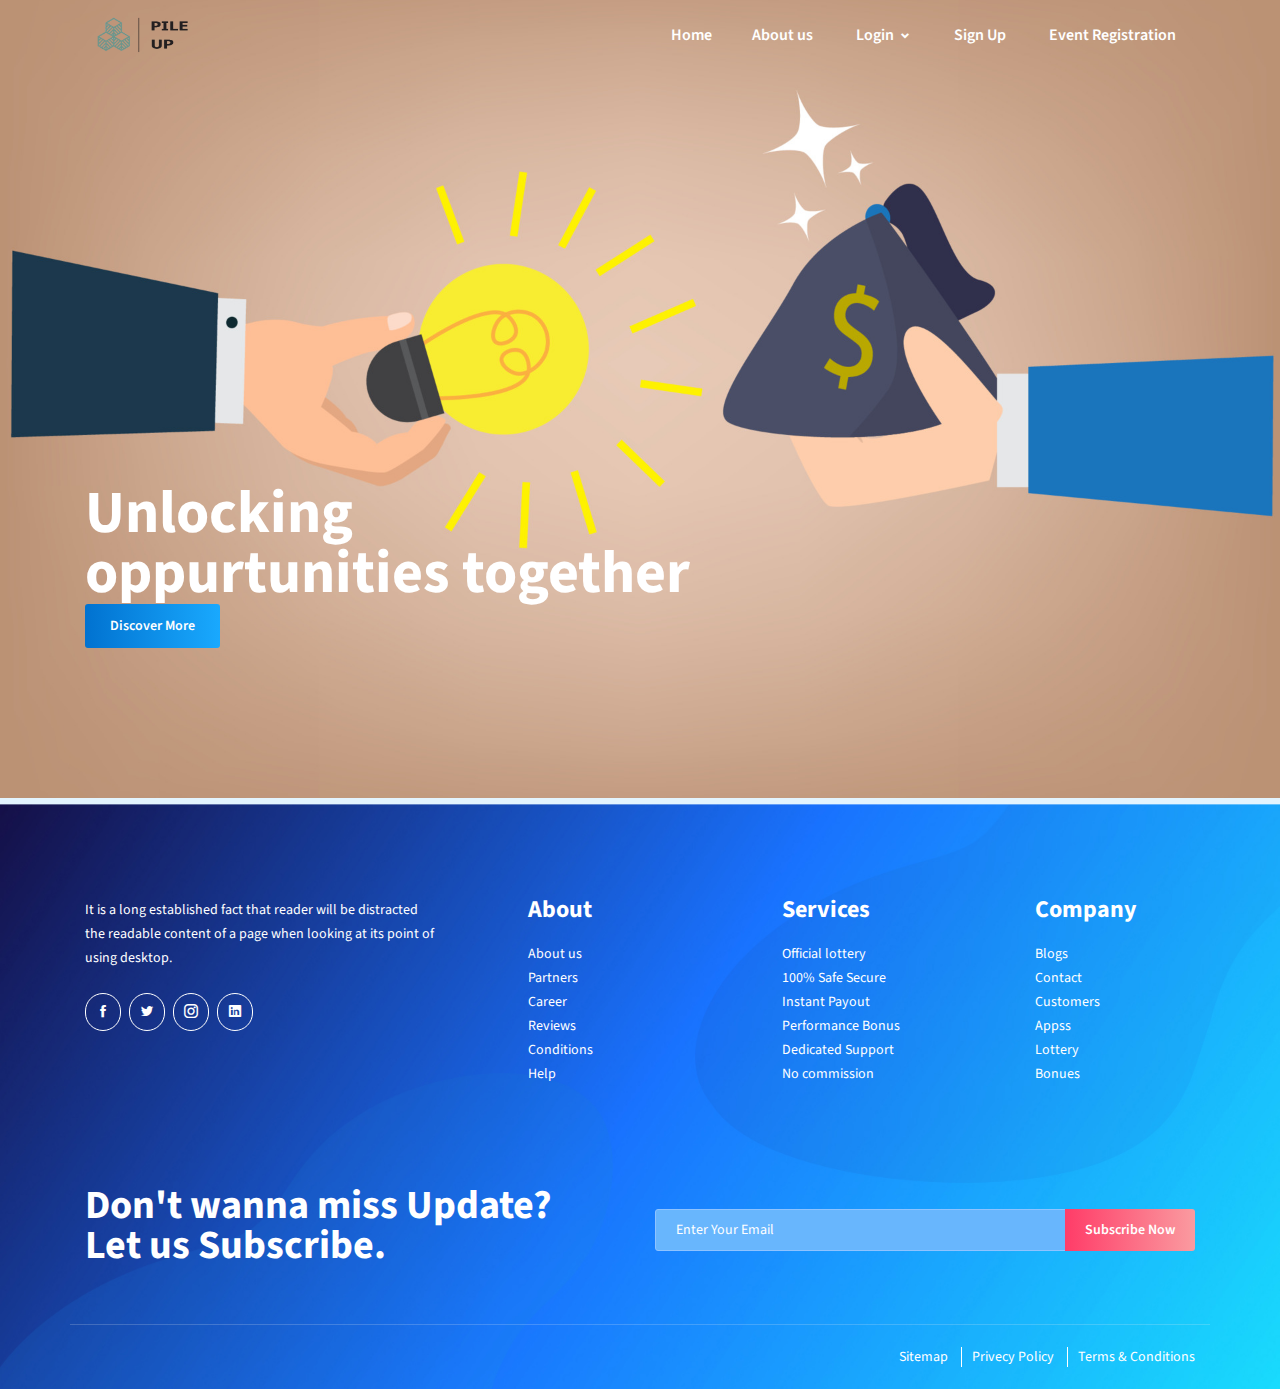
<file: index.html>
<!DOCTYPE html>
<html lang="en">


<!-- index.html  03:18:33 GMT -->
<head>
  <meta charset="UTF-8" />
  <meta name="viewport" content="width=device-width, initial-scale=1.0" />
  <meta http-equiv="X-UA-Compatible" content="ie=edge" />
  <title>PILE UP</title>
  <!--<link rel="shortcut icon" type="image/x-icon" href="assets/img/favicon.png" />-->
  <!-- google Font -->
  <link href="https://fonts.googleapis.com/css?family=Source+Sans+Pro:300,400,600,700&amp;display=swap" rel="stylesheet">
  <!-- css styles -->
  <link rel="stylesheet" href="assets/css/owl.carousel.min.css" />
  <link rel="stylesheet" href="assets/css/owl.theme.default.min.css" />
  <link rel="stylesheet" href="assets/css/icofont.min.css" />
  <link rel="stylesheet" href="assets/css/animate.css" />
  <link rel="stylesheet" href="assets/css/bootstrap.min.css" />
  <link rel="stylesheet" href="assets/css/odometer-theme-default.css" />
  <link rel="stylesheet" href="assets/css/style.css" />
</head>

<body>
  <!-- Start Pre-loader -->
  <div class="pre-loader-wrap">
    <div class="pre-loader triangle">
      <svg viewBox="0 0 86 80">
        <polygon points="43 8 79 72 7 72"></polygon>
      </svg>
      <span>Loading...</span>
    </div>
  </div>
  <!-- End Pre-loader -->

  <!-- Start header section -->
  <section class="header-section home-one">
    <header class="header-area">
      <div class="dope-nav-container breakpoint-off">
        <div class="container">
          <div class="row">
            <!-- Main Menu -->
            <nav class="dope-navbar justify-content-between" id="dopeNav">

              <!-- Logo -->
              <a class="nav-brand" href="index.html"><img src="assets/img/logo.png" alt=></a>

              <!-- Navbar Toggler -->
              <div class="dope-navbar-toggler">
                <span class="navbarToggler"><span></span><span></span><span></span></span>
              </div>

              <!-- Menu -->
              <div class="dope-menu">
                <!-- close btn -->
                <div class="dopecloseIcon">
                  <div class="cross-wrap"><span class="top"></span><span class="bottom"></span></div>
                </div>

                <!-- Nav Start -->
                <div class="dopenav">
                  <ul id="nav">
                    <li><a href="#">Home</a>
                      <!--<ul class="sub-menu">
                        <li><a href="index.html">Home One</a></li>
                        <li><a href="sponsor.html">Sponser page</a>
                      </ul>
                    </li>-->

                    <li><a href="aboutus.html">About us</a></li>
                    <li><a href=#>Login</a>
                      <ul class="sub-menu">
                        <li><a href="login2.html">User Login</a></li>
                        <li><a href="login2.html">Sponser Login</a>
                        </ul>
                    </li>

                    
                    <li><a href="signup.html"">Sign Up</a>
                      
                    </li>
                    <li><a href="registration.html">Event Registration</a></li>
                  </ul>

                </div>
                <!-- Nav End -->
                <!--<a href="contact.html" class="menu-btn">Get a quote</a>-->
              </div>
            </nav>
            <div class="overlay"></div>
          </div>
        </div>
      </div>
    </header>
    <div class="container">
      <div class="row section-gap header-content">
        <div class="col-lg-7 col-md-8 header-text-wrap">
          <br>
          <br>
          <br>
          <br>
          <br>
          <br>
          <br>
          <br>
          <br>
          <br>
          <br>

          <h1>Unlocking oppurtunities together</h1>
          
          <a class="btn-style blue-btn" href="#">Discover More</a>
        </div>
      </div>
    </div>
  </section>
  <!-- End header section -->

  

  <!-- Start footer section -->
  <footer class="footer-section section-gap-top home-one">
    <div class="container">
      <div class="row footer-top d-flex justify-content-between">
        <div class="col-lg-4 col-md-6 col-6 footer-widgets">
          <!--<img class="footer-logo" src="assets/img/logo.svg" alt=>-->
          <p>It is a long established fact that
            reader will be distracted the readable
            content of a page when looking at its
            point of using desktop.</p>
          <ul class="social-lists">
            <li><a href="#"><i class="icofont-facebook"></i></a></li>
            <li><a href="#"><i class="icofont-twitter"></i></a></li>
            <li><a href="#"><i class="icofont-instagram"></i></a></li>
            <li><a href="#"><i class="icofont-linkedin"></i></a></li>
          </ul>
        </div>
        <div class="col-lg-2 col-md-6 col-6 footer-widgets">
          <div class="single-widget">
            <h4 class="wiget-title">About</h4>
            <ul>
              <li><a href="#">About us</a></li>
              <li><a href="#">Partners</a></li>
              <li><a href="#">Career</a></li>
              <li><a href="#">Reviews</a></li>
              <li><a href="#">Conditions</a></li>
              <li><a href="#">Help</a></li>
            </ul>
          </div>
        </div>
        <div class="col-lg-2 col-md-6 col-6 footer-widgets">
          <div class="single-widget">
            <h4 class="wiget-title">Services</h4>
            <ul>
              <li><a href="#">Official lottery</a></li>
              <li><a href="#">100% Safe Secure</a></li>
              <li><a href="#">Instant Payout </a></li>
              <li><a href="#">Performance Bonus</a></li>
              <li><a href="#">Dedicated Support</a></li>
              <li><a href="#">No commission</a></li>
            </ul>
          </div>
        </div>
        <div class="col-lg-2 col-md-6 col-6 footer-widgets">
          <div class="single-widget">
            <h4 class="wiget-title">Company</h4>
            <ul>
              <li><a href="#">Blogs</a></li>
              <li><a href="#">Contact</a></li>
              <li><a href="#">Customers</a></li>
              <li><a href="#">Appss</a></li>
              <li><a href="#">Lottery</a></li>
              <li><a href="#">Bonues</a></li>
            </ul>
          </div>
        </div>
      </div>
      <div class="row footer-bottom section-gap-top d-flex align-items-center">
        <div class="col-md-6">
          <h1>Don't wanna miss Update? <br>
            Let us Subscribe.</h1>
        </div>
        <div class="col-md-6">
          <div class="input-group subscribe-wrap">
            <input class="form-control" type="email" placeholder="Enter Your Email">
            <button class="btn-style red-btn">Subscribe Now</button>
          </div>
        </div>
      </div>
      <div class="row copyright-bottom d-flex align-items-center">
        <div class="col-md-6">
          <p><a href="templateshub.net"></a></p>
        </div>
        <div class="col-md-6">
          <ul>
            <li><a href="#">Sitemap</a></li>
            <li><a href="#">Privecy Policy</a></li>
            <li><a href="#">Terms & Conditions</a></li>
          </ul>
        </div>
      </div>
    </div>
  </footer>
  <!-- End footer section -->
  <!-- Start Scroll Top -->
  <div class="scroll-top">
    <i class="icofont-rounded-up"></i>
  </div>
  <!-- End Scroll Top -->
  <script src="assets/js/jquery-3.3.1.slim.min.js"></script>
  <script src="assets/js/popper.min.js"></script>
  <script src="assets/js/bootstrap.min.js"></script>
  <script src="assets/js/owl.carousel.min.js"></script>
  <script src="assets/js/dopeNav.js"></script>
  <script src="assets/js/odometer.js"></script>
  <script src="assets/js/tilt.jquery.min.js"></script>
  <script src="assets/js/main.js"></script>
</body>


<!-- index.html  03:19:24 GMT -->
</html>
</file>
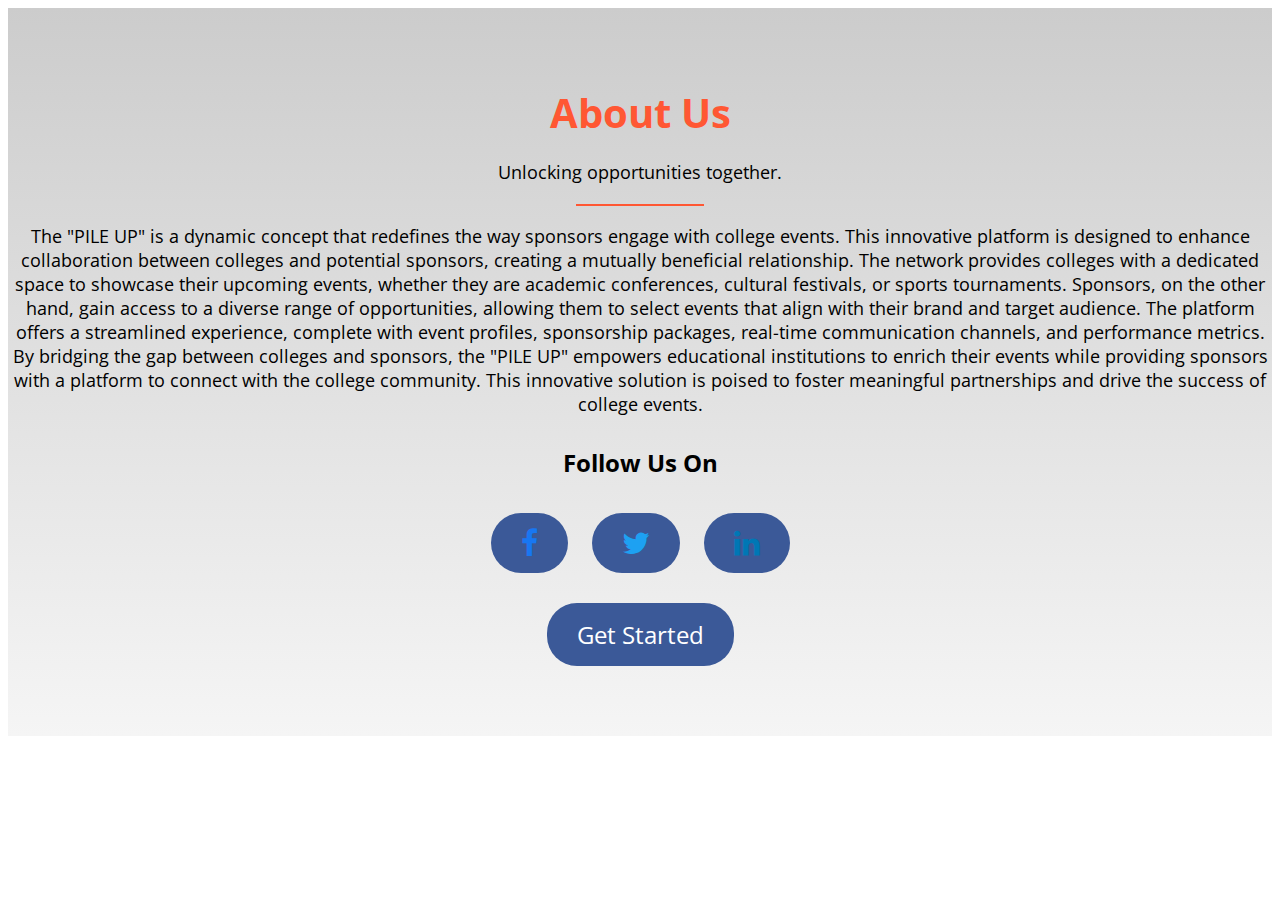
<file: aboutus.html>
<!DOCTYPE html>
<html lang="en">
<head>
<meta charset="utf-8">
<title>About Us</title>
<link rel="stylesheet" href="https://cdnjs.cloudflare.com/ajax/libs/font-awesome/4.7.0/css/font-awesome.min.css">
<link href="https://fonts.googleapis.com/css?family=Open+Sans:400,600&display=swap" rel="stylesheet">
<style>
    body {
      font-family: 'Open Sans', sans-serif;
    }

    .About-us {
      width: 100%;
      text-align: center;
      background: linear-gradient(to bottom, #ccc, #f5f5f5);
      padding: 50px 0;
    }

    h1 {
      color: #FF5733;
      font-size: 40px;
      margin-bottom: 20px;
    }

    p {
      font-size: 18px;
      margin-bottom: 20px;
    }

    hr {
      border: 1px solid #FF5733;
      width: 10%;
      margin: 0 auto;
    }

    h3 {
      font-size: 24px;
    }

    a {
      display: inline-block;
      padding: 15px 30px;
      text-align: center;
      text-decoration: none;
      background: #3B5998;
      color: white;
      border-radius: 30px;
      font-size: 24px;
      margin: 20px;
    }

    .social-icons {
      margin-top: 30px;
    }

    .fa {
      font-size: 30px;
      margin: 10px;
      text-decoration: none;
      color: #3B5998;
    }

    .fa-facebook {
      color: #1877f2; /* Change color for Facebook icon */
    }

    .fa-twitter {
      color: #1DA1F2; /* Change color for Twitter icon */
    }

    .fa-linkedin {
      color: #0077B5; /* Change color for LinkedIn icon */
    }

    .fa:hover {
      color: #FF5733;
    }
</style>
</head>
<body>
  <div class="About-us">
    <h1>About Us</h1>
    <p>Unlocking opportunities together.</p>
    <hr>
    <p>
      The "PILE UP" is a dynamic concept that redefines the way sponsors engage with college events. This innovative platform is designed to enhance collaboration between colleges and potential sponsors, creating a mutually beneficial relationship. The network provides colleges with a dedicated space to showcase their upcoming events, whether they are academic conferences, cultural festivals, or sports tournaments. Sponsors, on the other hand, gain access to a diverse range of opportunities, allowing them to select events that align with their brand and target audience. The platform offers a streamlined experience, complete with event profiles, sponsorship packages, real-time communication channels, and performance metrics. By bridging the gap between colleges and sponsors, the "PILE UP" empowers educational institutions to enrich their events while providing sponsors with a platform to connect with the college community. This innovative solution is poised to foster meaningful partnerships and drive the success of college events.
    </p>
    <div class="social-icons">
      <h3>Follow Us On</h3>
      <a href="#" class="fa fa-facebook"></a>
      <a href="#" class="fa fa-twitter"></a>
      <a href="#" class="fa fa-linkedin"></a>
    </div>
    <a href="#" class="cta-button">Get Started</a>
  </div>
</body>
</html>
</file>
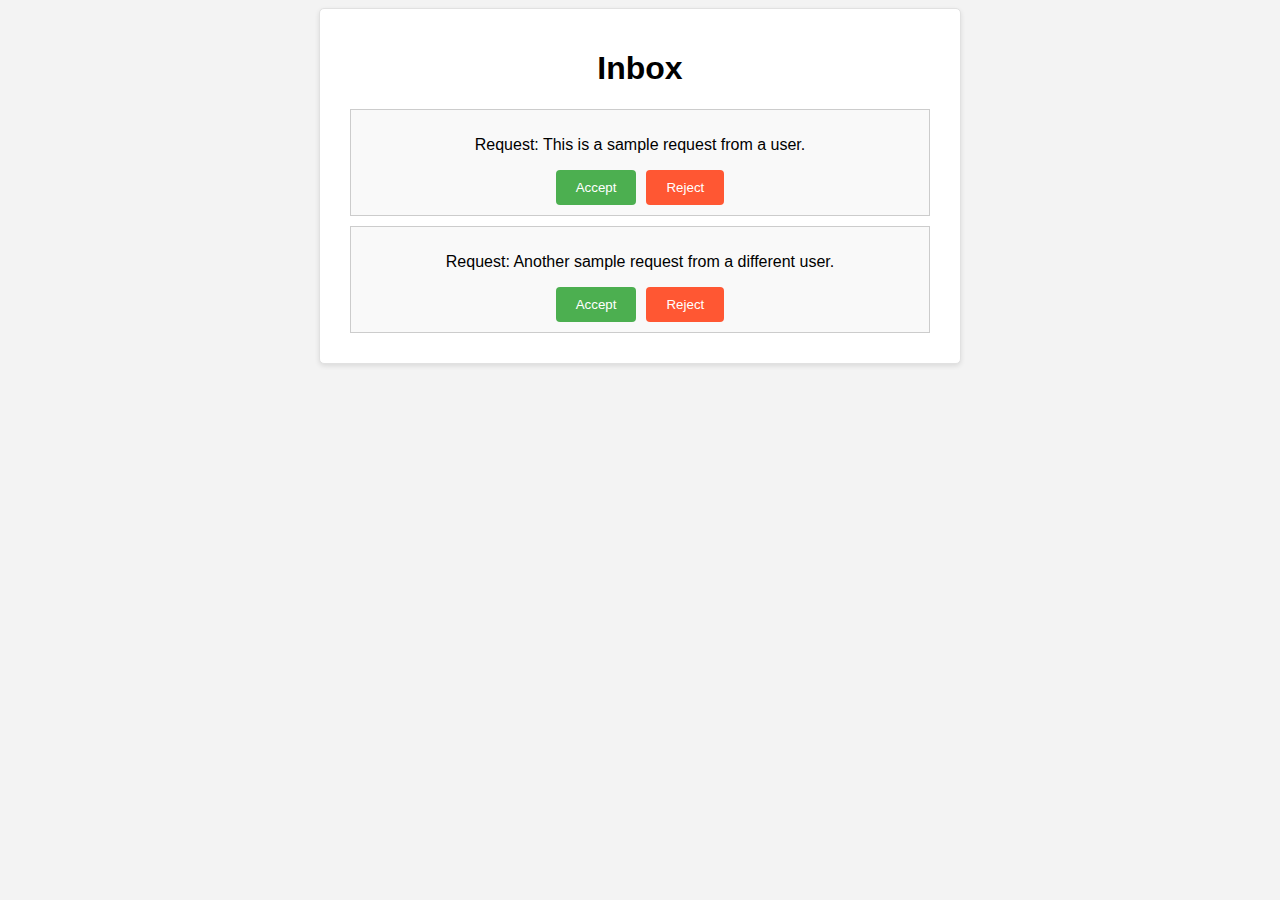
<file: inbox.html>
<!DOCTYPE html>
<html>
<head>
    <title>Inbox</title>
    <style>
        body {
            font-family: Arial, sans-serif;
            background-color: #f3f3f3;
        }
        .container {
            max-width: 600px;
            margin: 0 auto;
            padding: 20px;
            background-color: #ffffff;
            border: 1px solid #e1e1e1;
            border-radius: 5px;
            box-shadow: 0 2px 5px rgba(0, 0, 0, 0.1);
            text-align: center;
        }
        .request {
            border: 1px solid #ccc;
            padding: 10px;
            margin: 10px;
            background-color: #f9f9f9;
        }
        .button-container {
            display: flex;
            justify-content: center;
            gap: 10px;
        }
        button {
            padding: 10px 20px;
            border: none;
            border-radius: 4px;
            cursor: pointer;
        }
        .accept {
            background-color: #4CAF50;
            color: white;
        }
        .reject {
            background-color: #FF5733;
            color: white;
        }
    </style>
</head>
<body>
    <div class="container">
        <h1>Inbox</h1>
        <div class="request">
            <p>Request: This is a sample request from a user.</p>
            <div class="button-container">
                <button class="accept">Accept</button>
                <button class="reject">Reject</button>
            </div>
        </div>
        <div class="request">
            <p>Request: Another sample request from a different user.</p>
            <div class="button-container">
                <button class="accept">Accept</button>
                <button class="reject">Reject</button>
            </div>
        </div>
    </div>
</body>
</html>
</file>
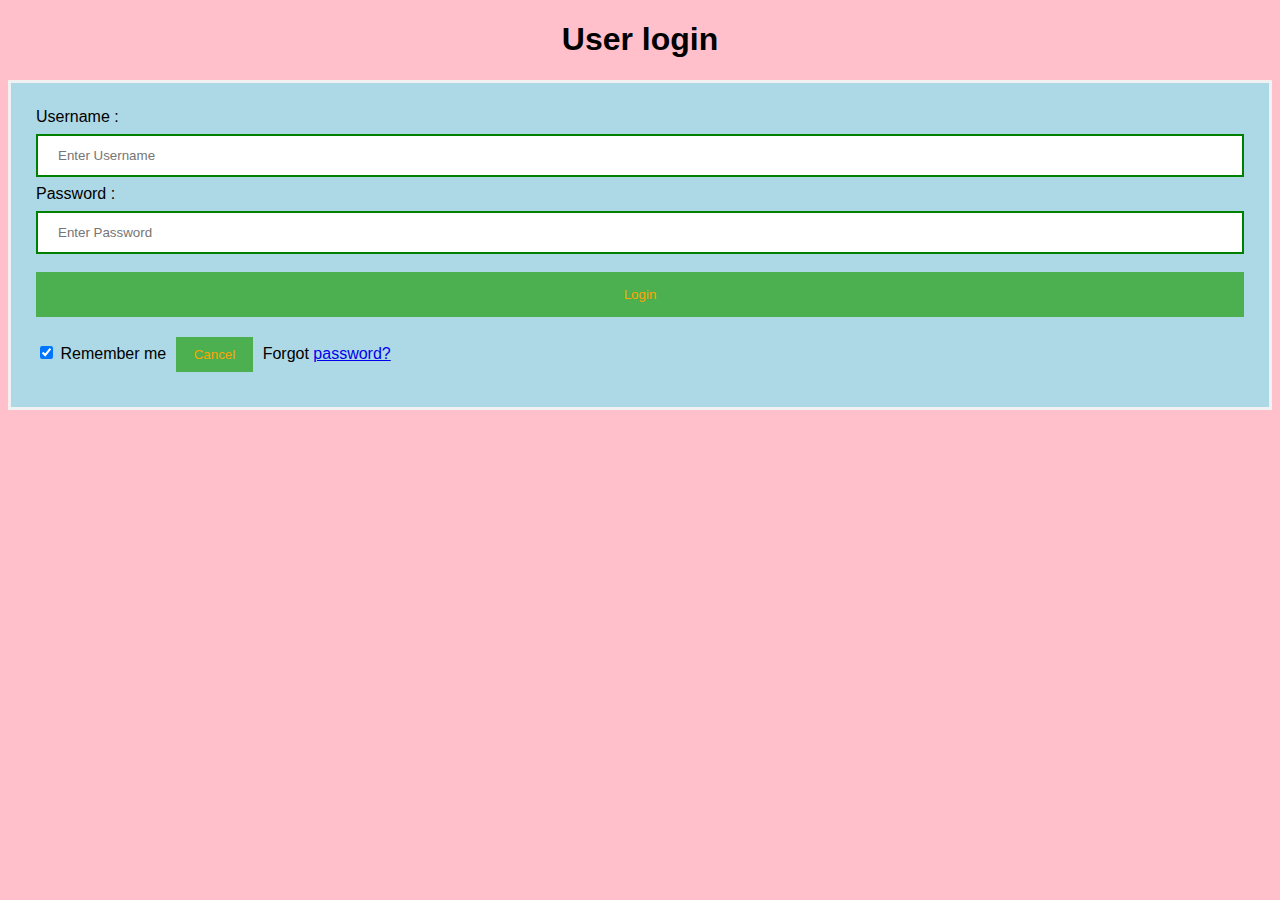
<file: login.html>
<!DOCTYPE html>   
<html>   
<head>  
<meta name="viewport" content="width=device-width, initial-scale=1">  
<title> Login Page </title>  
<style>   
Body {  
  font-family: Calibri, Helvetica, sans-serif;  
  background-color: pink;  
}  
button {   
       background-color: #4CAF50;   
       width: 100%;  
        color: orange;   
        padding: 15px;   
        margin: 10px 0px;   
        border: none;   
        cursor: pointer;   
         }   
 form {   
        border: 3px solid #f1f1f1;   
    }   
 input[type=text], input[type=password] {   
        width: 100%;   
        margin: 8px 0;  
        padding: 12px 20px;   
        display: inline-block;   
        border: 2px solid green;   
        box-sizing: border-box;   
    }  
 button:hover {   
        opacity: 0.7;   
    }   
  .cancelbtn {   
        width: auto;   
        padding: 10px 18px;  
        margin: 10px 5px;  
    }   
        
     
 .container {   
        padding: 25px;   
        background-color: lightblue;  
    }   
</style>   
</head>    
<body>    
    <center> <h1> User login </h1> </center>   
    <form>  
        <div class="container">   
            <label>Username : </label>   
            <input type="text" placeholder="Enter Username" name="username" required>  
            <label>Password : </label>   
            <input type="password" placeholder="Enter Password" name="password" required>  
            <button type="submit">Login</button>   
            <input type="checkbox" checked="checked"> Remember me   
            <button type="button" class="cancelbtn"> Cancel</button>   
            Forgot <a href="#"> password? </a>   
        </div>   
    </form>     
</body>     
</html>
</file>
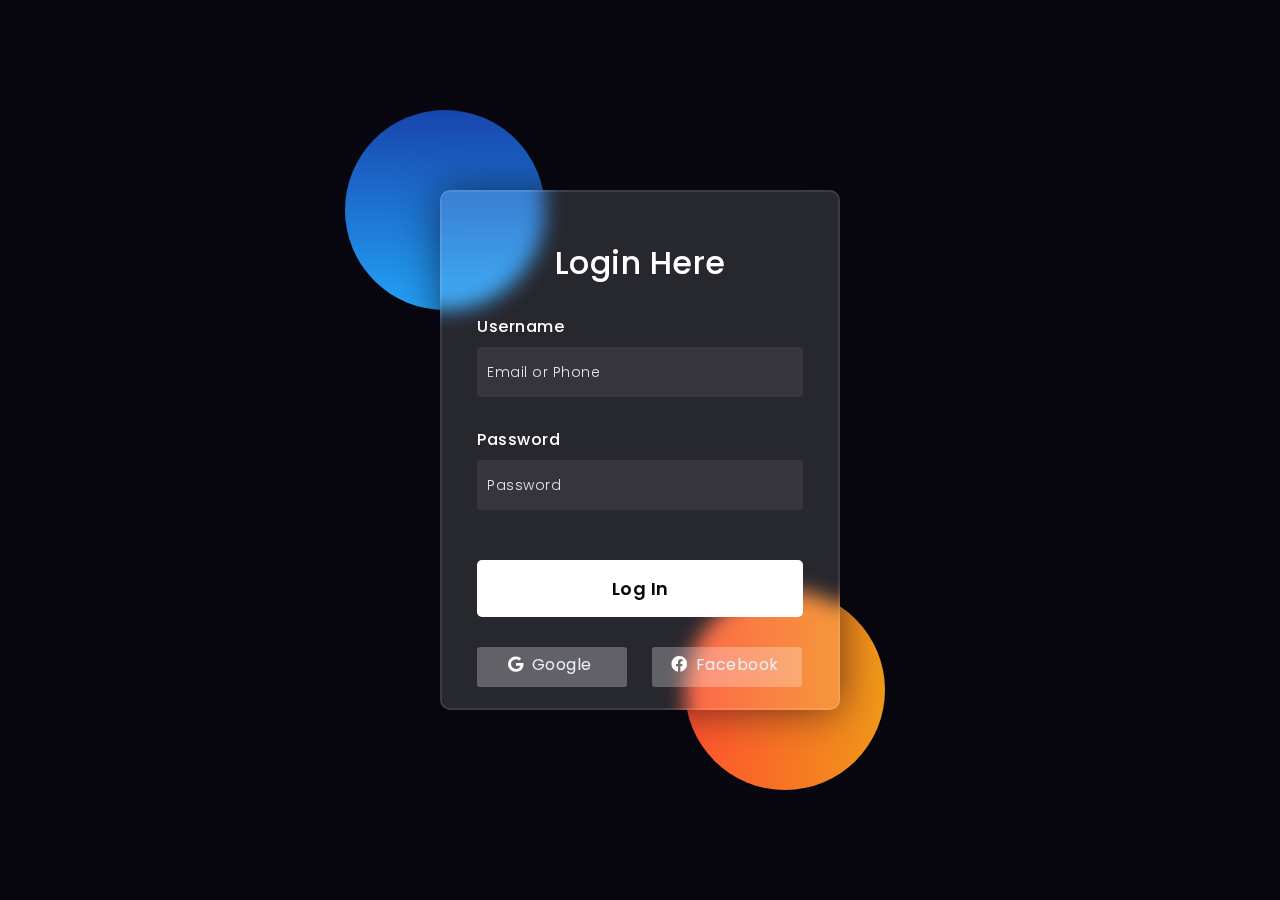
<file: login2.html>
<!DOCTYPE html>
<html lang="en">
<head>
  <!-- Design by foolishdeveloper.com -->
    <title>Glassmorphism login Form Tutorial in html css</title>
 
    <link rel="preconnect" href="https://fonts.gstatic.com">
    <link rel="stylesheet" href="https://cdnjs.cloudflare.com/ajax/libs/font-awesome/5.15.4/css/all.min.css">
    <link href="https://fonts.googleapis.com/css2?family=Poppins:wght@300;500;600&display=swap" rel="stylesheet">
    <!--Stylesheet-->
    <style media="screen">
      *,
*:before,
*:after{
    padding: 0;
    margin: 0;
    box-sizing: border-box;
}
body{
    background-color: #080710;
}
.background{
    width: 430px;
    height: 520px;
    position: absolute;
    transform: translate(-50%,-50%);
    left: 50%;
    top: 50%;
}
.background .shape{
    height: 200px;
    width: 200px;
    position: absolute;
    border-radius: 50%;
}
.shape:first-child{
    background: linear-gradient(
        #1845ad,
        #23a2f6
    );
    left: -80px;
    top: -80px;
}
.shape:last-child{
    background: linear-gradient(
        to right,
        #ff512f,
        #f09819
    );
    right: -30px;
    bottom: -80px;
}
form{
    height: 520px;
    width: 400px;
    background-color: rgba(255,255,255,0.13);
    position: absolute;
    transform: translate(-50%,-50%);
    top: 50%;
    left: 50%;
    border-radius: 10px;
    backdrop-filter: blur(10px);
    border: 2px solid rgba(255,255,255,0.1);
    box-shadow: 0 0 40px rgba(8,7,16,0.6);
    padding: 50px 35px;
}
form *{
    font-family: 'Poppins',sans-serif;
    color: #ffffff;
    letter-spacing: 0.5px;
    outline: none;
    border: none;
}
form h3{
    font-size: 32px;
    font-weight: 500;
    line-height: 42px;
    text-align: center;
}

label{
    display: block;
    margin-top: 30px;
    font-size: 16px;
    font-weight: 500;
}
input{
    display: block;
    height: 50px;
    width: 100%;
    background-color: rgba(255,255,255,0.07);
    border-radius: 3px;
    padding: 0 10px;
    margin-top: 8px;
    font-size: 14px;
    font-weight: 300;
}
::placeholder{
    color: #e5e5e5;
}
button{
    margin-top: 50px;
    width: 100%;
    background-color: #ffffff;
    color: #080710;
    padding: 15px 0;
    font-size: 18px;
    font-weight: 600;
    border-radius: 5px;
    cursor: pointer;
}
.social{
  margin-top: 30px;
  display: flex;
}
.social div{
  background: red;
  width: 150px;
  border-radius: 3px;
  padding: 5px 10px 10px 5px;
  background-color: rgba(255,255,255,0.27);
  color: #eaf0fb;
  text-align: center;
}
.social div:hover{
  background-color: rgba(255,255,255,0.47);
}
.social .fb{
  margin-left: 25px;
}
.social i{
  margin-right: 4px;
}

    </style>
</head>
<body>
    <div class="background">
        <div class="shape"></div>
        <div class="shape"></div>
    </div>
    <form>
        <h3>Login Here</h3>

        <label for="username">Username</label>
        <input type="text" placeholder="Email or Phone" id="username">

        <label for="password">Password</label>
        <input type="password" placeholder="Password" id="password">

        <button>Log In</button>
        <div class="social">
          <div class="go"><i class="fab fa-google"></i>  Google</div>
          <div class="fb"><i class="fab fa-facebook"></i>  Facebook</div>
        </div>
    </form>
</body>
</html>
</file>
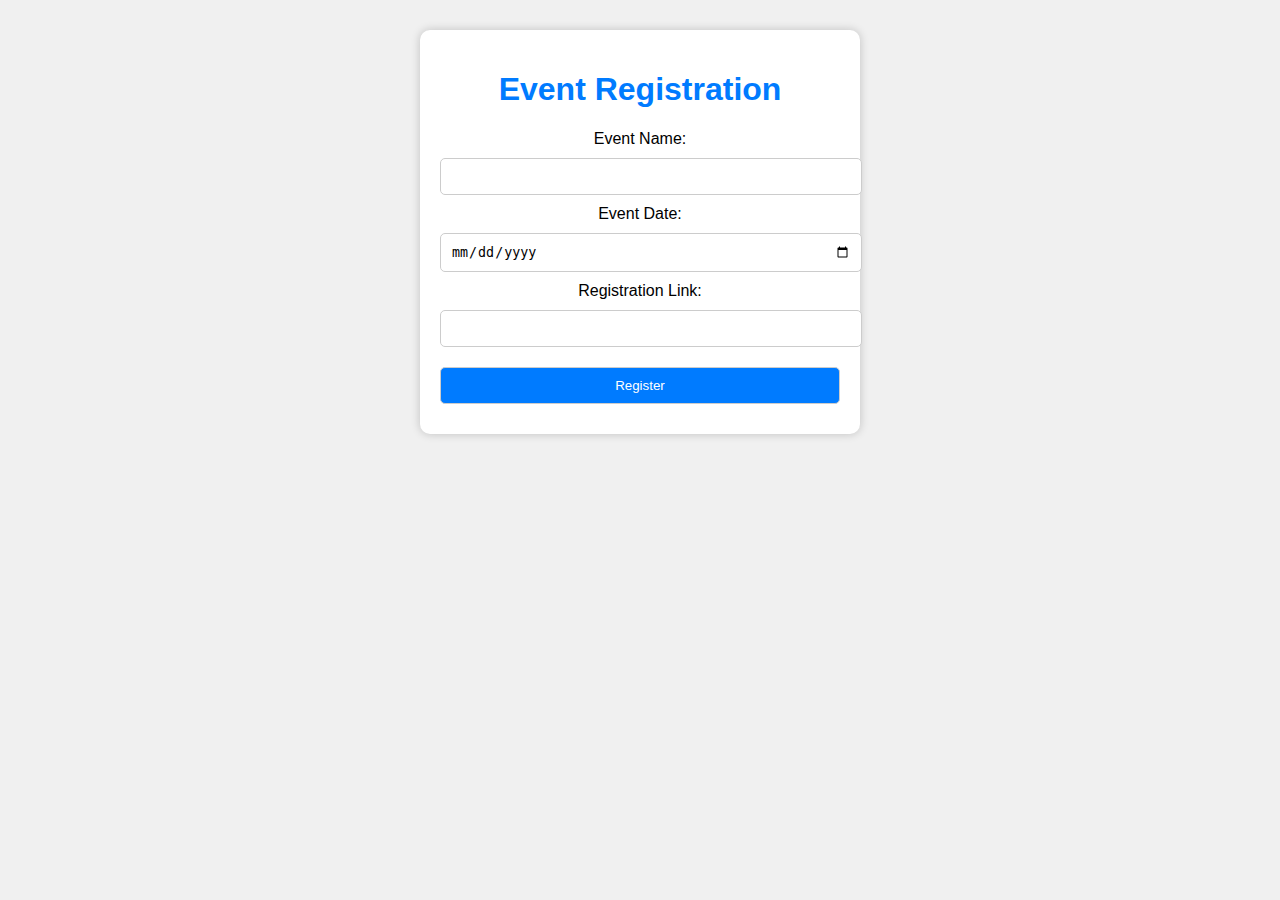
<file: registeration.html>
<!DOCTYPE html>
<html lang="en">
<head>
    <meta charset="UTF-8">
    <meta name="viewport" content="width=device-width, initial-scale=1.0">
    <title>Event Registration</title>
    <style>
        body {
            font-family: Arial, sans-serif;
            background-color: #f5f5f5;
            text-align: center;
            margin: 0;
            padding: 0;
        }

        .container {
            background-color: #fff;
            width: 400px;
            margin: 30px auto;
            padding: 20px;
            border-radius: 10px;
            box-shadow: 0 0 10px rgba(0, 0, 0, 0.2);
        }

        h1 {
            color: #007BFF;
        }

        input[type="text"],
        input[type="url"],
        input[type="date"],
        input[type="submit"] {
            width: 100%;
            padding: 10px;
            margin: 10px 0;
            border: 1px solid #ccc;
            border-radius: 5px;
        }

        input[type="submit"] {
            background-color: #007BFF;
            color: #fff;
            cursor: pointer;
            transition: background-color 0.3s;
        }

        input[type="submit"]:hover {
            background-color: #0056b3;
        }

        /* Background color for the entire page */
        body {
            background-color: #f0f0f0;
        }
    </style>
</head>
<body>
    <div class="container">
        <h1>Event Registration</h1>
        <form action="#" method="post">
            <label for="eventName">Event Name:</label>
            <input type="text" id="eventName" name="eventName" required>
            
            <label for="eventDate">Event Date:</label>
            <input type="date" id="eventDate" name="eventDate" required>
            
            <label for="registrationLink">Registration Link:</label>
            <input type="url" id="registrationLink" name="registrationLink" required>
            
            <input type="submit" value="Register">
        </form>
    </div>
</body>
</html>
</file>
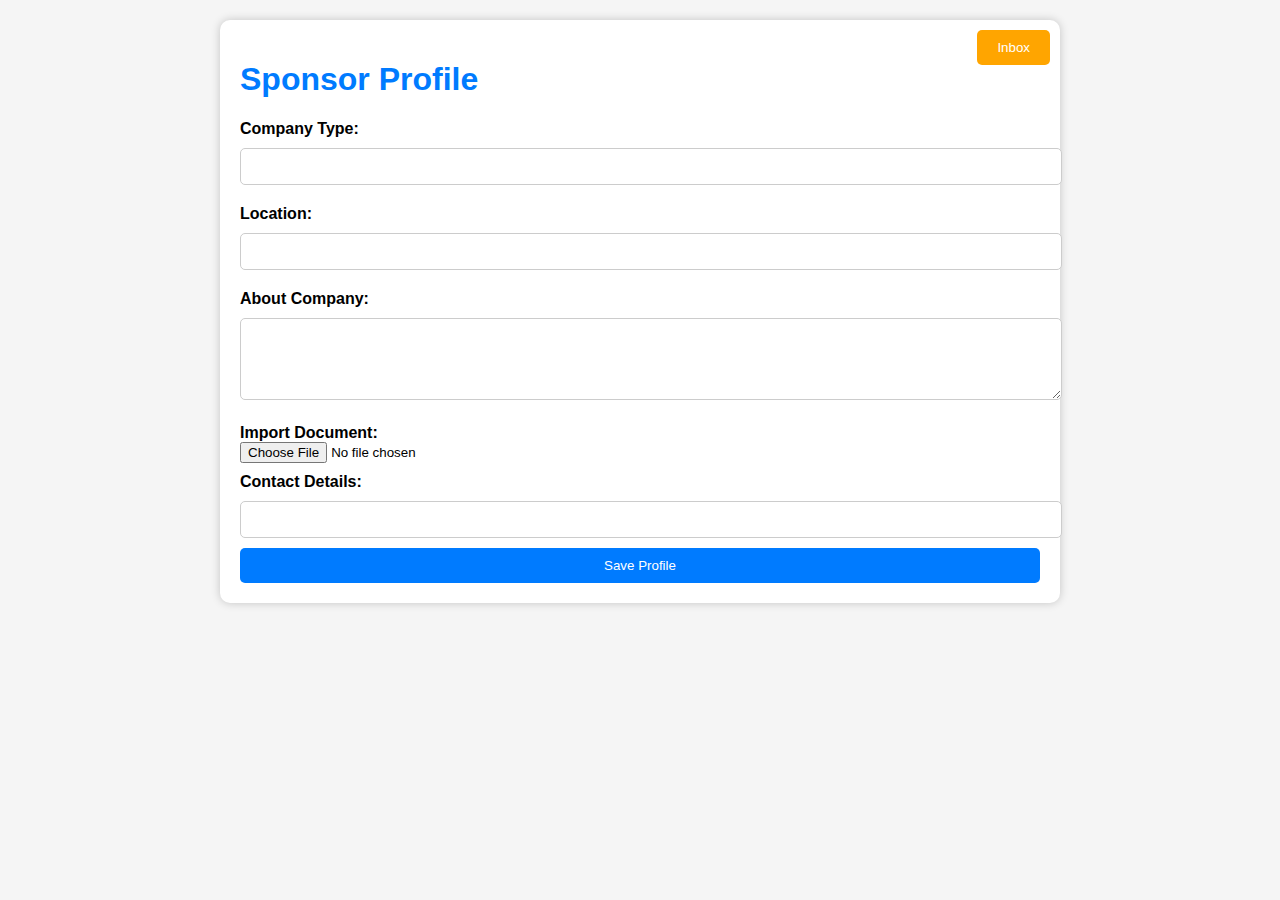
<file: sponser.html>
<!DOCTYPE html>
<html lang="en">
<head>
    <meta charset="UTF-8">
    <meta name="viewport" content="width=device-width, initial-scale=1.0">
    <title>Sponsor Profile</title>
    <style>
        body {
            font-family: Arial, sans-serif;
            background-color: #f5f5f5;
            text-align: center;
            margin: 0;
            padding: 0;
        }

        .container {
            background-color: #fff;
            width: 800px;
            margin: 20px auto;
            padding: 20px;
            border-radius: 10px;
            box-shadow: 0 0 10px rgba(0, 0, 0, 0.2);
            text-align: left;
            position: relative; /* Add relative positioning */
        }

        h1 {
            color: #007BFF;
        }

        label {
            font-weight: bold;
            display: block;
            margin-top: 10px;
        }

        input[type="text"],
        select,
        textarea {
            width: 100%;
            padding: 10px;
            margin: 10px 0;
            border: 1px solid #ccc;
            border-radius: 5px;
        }

        textarea {
            resize: vertical;
        }

        .inbox-button {
            background-color: #FFA500; /* Change the color to orange (#FFA500) */
            color: #fff;
            cursor: pointer;
            padding: 10px 20px;
            border: none;
            border-radius: 5px;
            position: absolute; /* Add absolute positioning */
            top: 10px; /* Adjust the top position to align to the top */
            right: 10px; /* Adjust the right position to align to the right */
        }

        .inbox-button:hover {
            background-color: #FF8C00; /* Change the hover color to a different shade of orange (#FF8C00) */
        }

        input[type="submit"] {
            background-color: #007BFF;
            color: #fff;
            cursor: pointer;
            padding: 10px;
            border: none;
            border-radius: 5px;
            width: 100%;
        }

        input[type="submit"]:hover {
            background-color: #0056b3;
        }
    </style>
</head>
<body>
    <div class="container">
        <h1>Sponsor Profile</h1>
        <form action="#" method="post" enctype="multipart/form-data">
            <label for="companyType">Company Type:</label>
            <input type="text" id="companyType" name="companyType" required>

            <label for="location">Location:</label>
            <input type="text" id="location" name="location" required>

            <label for="aboutCompany">About Company:</label>
            <textarea id="aboutCompany" name="aboutCompany" rows="4" required></textarea>

            <label for="documentUpload">Import Document:</label>
            <input type="file" id="documentUpload" name="documentUpload">

            <label for="contactDetails">Contact Details:</label>
            <input type="text" id="contactDetails" name="contactDetails" required>

            <button class="inbox-button">Inbox</button>

            <input type="submit" value="Save Profile">
        </form>
    </div>
</body>
</html>
</file>
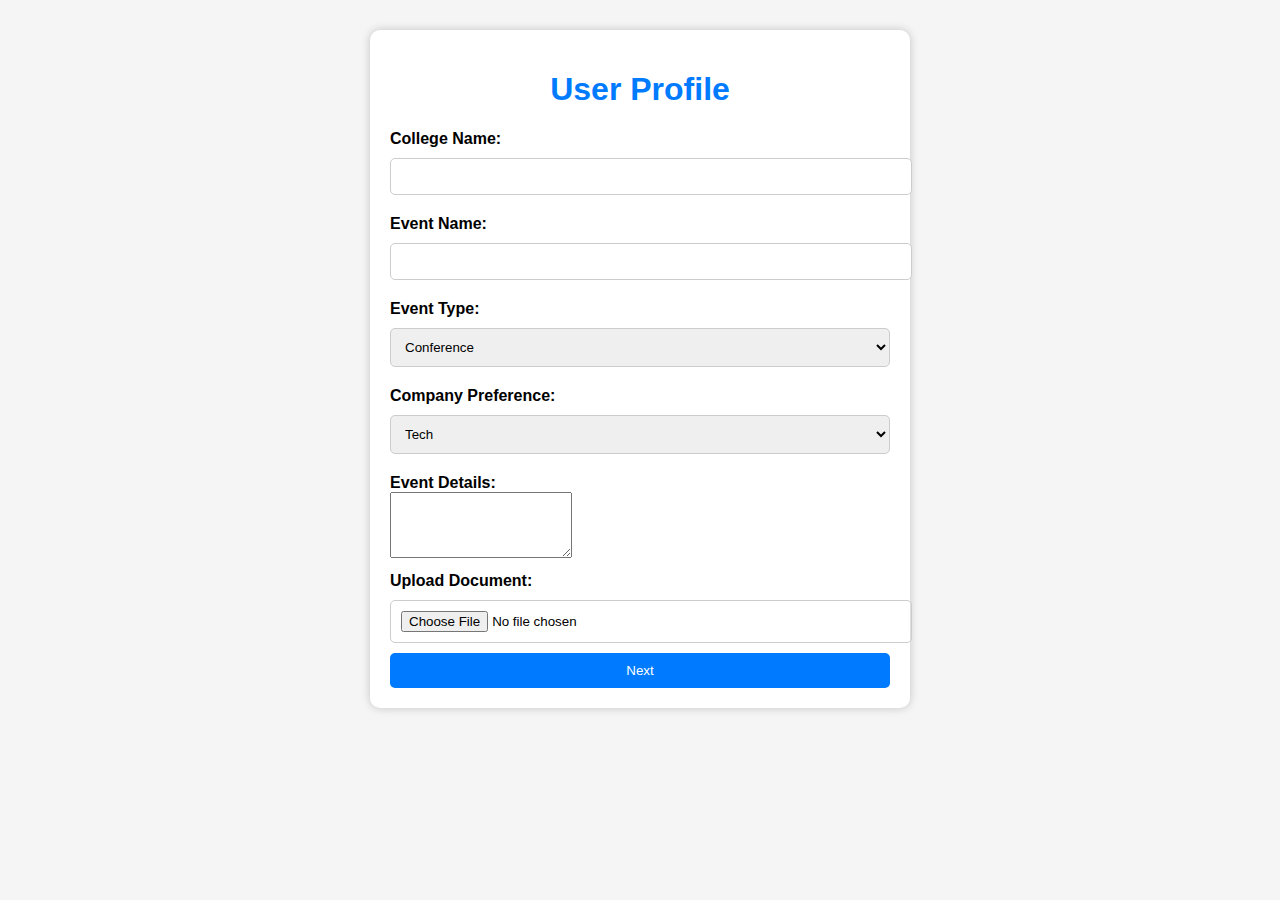
<file: userprofile.html>
<!DOCTYPE html>
<html lang="en">
<head>
    <meta charset="UTF-8">
    <meta name="viewport" content="width=device-width, initial-scale=1.0">
    <title>User Profile</title>
    <style>
        body {
            font-family: Arial, sans-serif;
            background-color: #f5f5f5;
            text-align: center;
            margin: 0;
            padding: 0;
        }

        .container {
            background-color: #fff;
            width: 500px;
            margin: 30px auto;
            padding: 20px;
            border-radius: 10px;
            box-shadow: 0 0 10px rgba(0, 0, 0, 0.2);
        }

        h1 {
            color: #007BFF;
        }

        form {
            text-align: left;
        }

        label {
            font-weight: bold;
            display: block;
            margin-top: 10px;
        }

        input[type="text"],
        input[type="file"],
        select {
            width: 100%;
            padding: 10px;
            margin: 10px 0;
            border: 1px solid #ccc;
            border-radius: 5px;
        }

        input[type="submit"] {
            background-color: #007BFF;
            color: #fff;
            cursor: pointer;
            padding: 10px;
            border: none;
            border-radius: 5px;
            width: 100%;
        }

        input[type="submit"]:hover {
            background-color: #0056b3;
        }
    </style>
</head>
<body>
    <div class="container">
        <h1>User Profile</h1>
        <form action="#" method="post" enctype="multipart/form-data">
            <label for="collegeName">College Name:</label>
            <input type="text" id="collegeName" name="collegeName" required>
            
            <label for="eventName">Event Name:</label>
            <input type="text" id="eventName" name="eventName" required>

            <label for="eventType">Event Type:</label>
            <select id="eventType" name="eventType">
                <option value="Conference">Conference</option>
                <option value="Seminar">Seminar</option>
                <option value="Workshop">Workshop</option>
                <option value="Cuktural Events">Cultural Events</option>
                <option value="Sportd Events">Sports Events</option>
                <option value="Other">Other</option>
            </select>

            <label for="companyPreference">Company Preference:</label>
            <select id="companyPreference" name="companyPreference">
                <option value="Tech">Tech</option>
                <option value="Finance">Finance</option>
                <option value="Healthcare">Healthcare</option>
                <option value="Media and Marketing">Media and Marketing</option>
                <option value="Other">Other</option>
            </select>

            <label for="eventDetails">Event Details:</label>
            <textarea id="eventDetails" name="eventDetails" rows="4" required></textarea>

            <label for="documentUpload">Upload Document:</label>
            <input type="file" id="documentUpload" name="documentUpload">

            <input type="submit" value="Next">
        </form>
    </div>
</body>
</html>
</file>
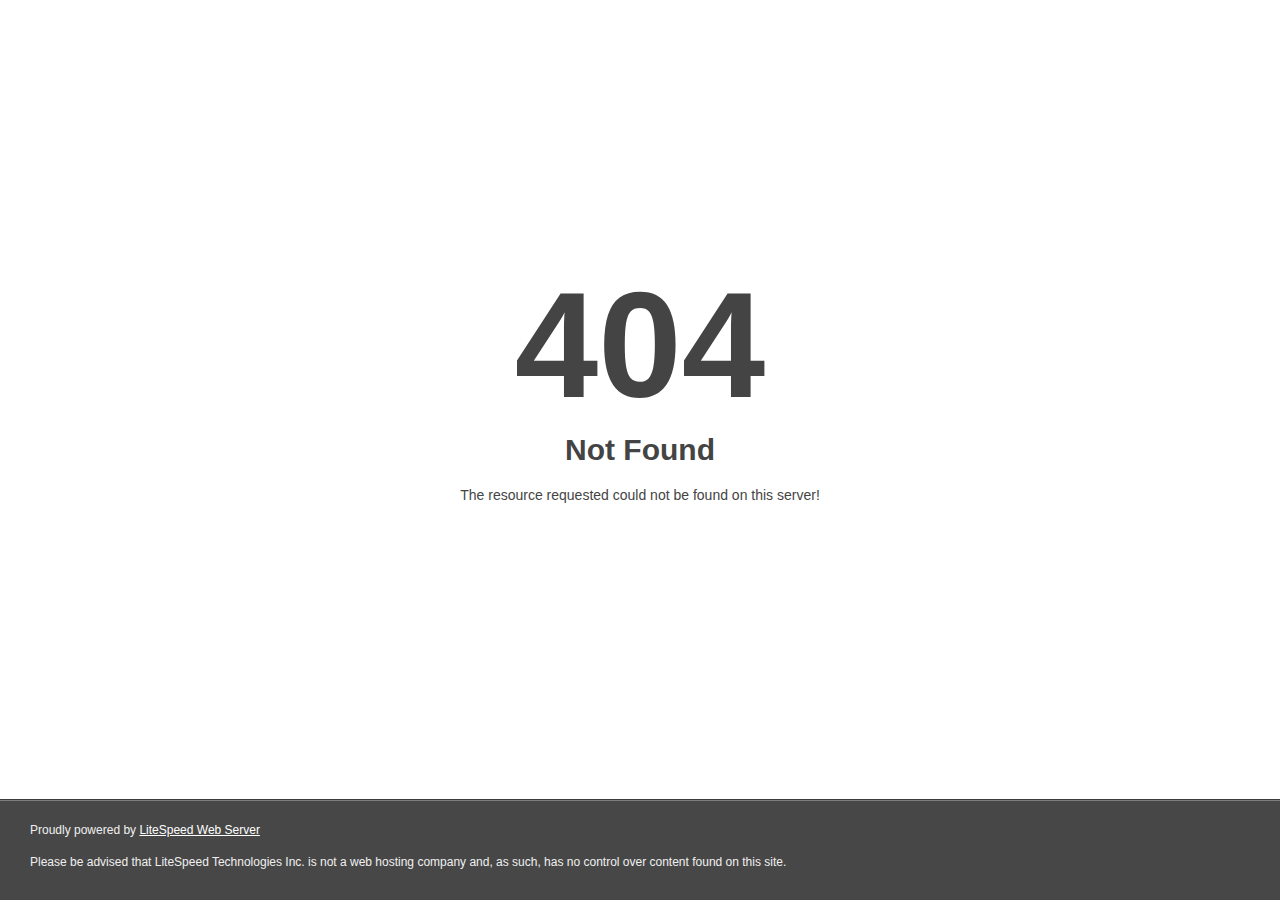
<file: assets/css/owl.video.play.html>
<!DOCTYPE html>
<html style="height:100%">
<head><title> 404 Not Found
</title></head>
<body style="color: #444; margin:0;font: normal 14px/20px Arial, Helvetica, sans-serif; height:100%; background-color: #fff;">
<div style="height:auto; min-height:100%; ">     <div style="text-align: center; width:800px; margin-left: -400px; position:absolute; top: 30%; left:50%;">
        <h1 style="margin:0; font-size:150px; line-height:150px; font-weight:bold;">404</h1>
<h2 style="margin-top:20px;font-size: 30px;">Not Found
</h2>
<p>The resource requested could not be found on this server!</p>
</div></div><div style="color:#f0f0f0; font-size:12px;margin:auto;padding:0px 30px 0px 30px;position:relative;clear:both;height:100px;margin-top:-101px;background-color:#474747;border-top: 1px solid rgba(0,0,0,0.15);box-shadow: 0 1px 0 rgba(255, 255, 255, 0.3) inset;">
<br>Proudly powered by  <a style="color:#fff;" href="http://www.litespeedtech.com/error-page">LiteSpeed Web Server</a><p>Please be advised that LiteSpeed Technologies Inc. is not a web hosting company and, as such, has no control over content found on this site.</p></div></body></html>
</file>
<file: assets/css/odometer-theme-default.css>
.odometer.odometer-auto-theme,
.odometer.odometer-theme-default {
    display: inline-block;
    vertical-align: middle;
    *vertical-align: auto;
    *zoom: 1;
    *display: inline;
    position: relative;
}

.odometer.odometer-auto-theme .odometer-digit,
.odometer.odometer-theme-default .odometer-digit {
    display: inline-block;
    vertical-align: middle;
    *vertical-align: auto;
    *zoom: 1;
    *display: inline;
    position: relative;
}

.odometer.odometer-auto-theme .odometer-digit .odometer-digit-spacer,
.odometer.odometer-theme-default .odometer-digit .odometer-digit-spacer {
    display: inline-block;
    vertical-align: middle;
    *vertical-align: auto;
    *zoom: 1;
    *display: inline;
    visibility: hidden;
}

.odometer.odometer-auto-theme .odometer-digit .odometer-digit-inner,
.odometer.odometer-theme-default .odometer-digit .odometer-digit-inner {
    text-align: left;
    display: block;
    position: absolute;
    top: 0;
    left: 0;
    right: 0;
    bottom: 0;
    overflow: hidden;
}

.odometer.odometer-auto-theme .odometer-digit .odometer-ribbon,
.odometer.odometer-theme-default .odometer-digit .odometer-ribbon {
    display: block;
}

.odometer.odometer-auto-theme .odometer-digit .odometer-ribbon-inner,
.odometer.odometer-theme-default .odometer-digit .odometer-ribbon-inner {
    display: block;
    -webkit-backface-visibility: hidden;
}

.odometer.odometer-auto-theme .odometer-digit .odometer-value,
.odometer.odometer-theme-default .odometer-digit .odometer-value {
    display: block;
    -webkit-transform: translateZ(0);
}

.odometer.odometer-auto-theme .odometer-digit .odometer-value.odometer-last-value,
.odometer.odometer-theme-default .odometer-digit .odometer-value.odometer-last-value {
    position: absolute;
}

.odometer.odometer-auto-theme.odometer-animating-up .odometer-ribbon-inner,
.odometer.odometer-theme-default.odometer-animating-up .odometer-ribbon-inner {
    -webkit-transition: -webkit-transform 2s;
    -moz-transition: -moz-transform 2s;
    -ms-transition: -ms-transform 2s;
    -o-transition: -o-transform 2s;
    transition: transform 2s;
}

.odometer.odometer-auto-theme.odometer-animating-up.odometer-animating .odometer-ribbon-inner,
.odometer.odometer-theme-default.odometer-animating-up.odometer-animating .odometer-ribbon-inner {
    -webkit-transform: translateY(-100%);
    -moz-transform: translateY(-100%);
    -ms-transform: translateY(-100%);
    -o-transform: translateY(-100%);
    transform: translateY(-100%);
}

.odometer.odometer-auto-theme.odometer-animating-down .odometer-ribbon-inner,
.odometer.odometer-theme-default.odometer-animating-down .odometer-ribbon-inner {
    -webkit-transform: translateY(-100%);
    -moz-transform: translateY(-100%);
    -ms-transform: translateY(-100%);
    -o-transform: translateY(-100%);
    transform: translateY(-100%);
}

.odometer.odometer-auto-theme.odometer-animating-down.odometer-animating .odometer-ribbon-inner,
.odometer.odometer-theme-default.odometer-animating-down.odometer-animating .odometer-ribbon-inner {
    -webkit-transition: -webkit-transform 2s;
    -moz-transition: -moz-transform 2s;
    -ms-transition: -ms-transform 2s;
    -o-transition: -o-transform 2s;
    transition: transform 2s;
    -webkit-transform: translateY(0);
    -moz-transform: translateY(0);
    -ms-transform: translateY(0);
    -o-transform: translateY(0);
    transform: translateY(0);
}

.odometer.odometer-auto-theme,
.odometer.odometer-theme-default {
    font-family: "Helvetica Neue", sans-serif;
    line-height: 1.1em;
}

.odometer.odometer-auto-theme .odometer-value,
.odometer.odometer-theme-default .odometer-value {
    text-align: center;
}
</file>
<file: assets/css/style.css>
/*
  Theme Name: Xeolit - SEO & Digital Marketing HTML5 Templete
  Author: Dope Theme
  Support: support@dopetheme.com
  Description: SEO & Digital Marketing HTML5 Templete.
  Version: 1.0
*/
/*----------------------------------------*/
/*  Table of contents
/*----------------------------------------*/
/*
1. Basics
2. Buttons Style
3. Pre-loader
4. Scroll Top
5. Main Menu Section Style
6. Header Section Style
7. Services Section Style
8. Info Section Style
9. Why-Choose Section Style
10. Stat Section Style
11. Portfolio Section Style
12. Info-two Section Style
13. Process Section Style
14. Testimonial Section Style
15. Blog Section Style
16. Video Intro Section
17. Analize Section
18. Team Section
19. Portfolio Filter Section
20. Brand Logo Section
21. Subscribe Section
22. Footer Section
23. About Us Page Styles
24. Services Page Styles
25. Service Details Page Styles
26. Case Study Page Styles
27. Team Page Styles
28. Pricing Page Styles
29. Faq Page Styles
30. Contact Us Page Styles
31. Blog Post Page Styles
32. Responsive Styles
*/
/*----------------------------------------*/
/*  01. Basics
/*----------------------------------------*/
body {
  font-family: "Source Sans Pro", sans-serif;
  font-size: 14px;
  line-height: 24px;
}

h1,
h2,
h3,
h4,
h5,
h6 {
  font-family: "Source Sans Pro", sans-serif;
  line-height: 1;
  font-weight: 500;
}

h1 {
  font-size: 40px;
  font-weight: 700;
}

h4 {
  font-size: 24px;
  font-weight: 700;
}

p {
  font-family: "Source Sans Pro", sans-serif;
  font-size: 14px;
  line-height: 24px;
}

input[type=number]::-webkit-inner-spin-button,
input[type=number]::-webkit-outer-spin-button {
  -webkit-appearance: none;
  margin: 0;
}

input[type=number] {
  -moz-appearance: textfield;
}

input {
  color: #888888;
}

input::-webkit-input-placeholder {
  color: #888888;
}

input:-ms-input-placeholder {
  color: #888888;
}

input::-ms-input-placeholder {
  color: #888888;
}

input::placeholder {
  color: #888888;
}

._keyfocus :focus,
input:not([disabled]):focus,
textarea:not([disabled]):focus,
select:not([disabled]):focus {
  outline: 0;
}

ul {
  margin: 0;
  padding: 0;
  list-style: none;
}

img {
  max-width: 100%;
}

.img-full {
  width: 100%;
  height: 100%;
  overflow: hidden;
  display: block;
}

a {
  color: #333333;
}

a:hover {
  color: #fed100 !important;
  text-decoration: none;
}

a:not([href]):not([tabindex]):hover {
  color: #fed100;
}

a,
a:hover,
a:focus,
a:active,
button,
button:focus,
input,
select,
textarea {
  outline: none;
}

button {
  cursor: pointer;
  border: none;
  padding: 0;
  outline: none;
  background: transparent;
}

.section-gap {
  padding: 100px 0px;
}

.section-gap-top {
  padding-top: 100px;
}

.section-gap-bottom {
  padding-bottom: 100px;
}

.section-title {
  text-align: center;
  margin-bottom: 80px;
}

.section-title h1 {
  margin-bottom: 15px;
}

.section-title p {
  font-size: 14px;
  width: 440px;
  margin: 0 auto;
}

.mb-30 {
  margin-bottom: 30px;
}

.mt-50 {
  margin-top: 50px;
}

.container-fluid {
  max-width: 1920px;
}

/*----------------------------------------*/
/*  2. Buttons Style
/*----------------------------------------*/
.btn-style {
  font-size: 14px;
  font-weight: 600;
  color: #fff;
  border-radius: 3px;
  padding: 10px 25px;
  display: inline-block;
  background-size: 300% 100%;
  -webkit-transition: all .4s ease-in-out;
  transition: all .4s ease-in-out;
}

.btn-style:hover {
  color: #fff !important;
  background-position: 100% 0;
  -webkit-transition: all .4s ease-in-out;
  transition: all .4s ease-in-out;
}

.blue-btn {
  background-image: -webkit-gradient(linear, left top, right top, from(#0172d0), color-stop(#19a9fe), color-stop(#19a9fe), to(#0172d0));
  background-image: linear-gradient(to right, #0172d0, #19a9fe, #19a9fe, #0172d0);
}

.red-btn {
  background-image: -webkit-gradient(linear, left top, right top, from(#ff3c68), color-stop(#fa9ba0), color-stop(#fa9ba0), to(#ff3c68));
  background-image: linear-gradient(to right, #ff3c68, #fa9ba0, #fa9ba0, #ff3c68);
}

.purple-btn {
  background-image: -webkit-gradient(linear, left top, right top, from(#5818f5), color-stop(#a838ff), color-stop(#a838ff), to(#5818f5));
  background-image: linear-gradient(to right, #5818f5, #a838ff, #a838ff, #5818f5);
}

/*----------------------------------------*/
/*  3. Pre-loader
/*----------------------------------------*/
.pre-loader-wrap {
  background-color: #fff;
  z-index: 9999;
  position: fixed;
  height: 100%;
  width: 100%;
  left: 0;
  top: 0;
}

.pre-loader {
  --path: #5628EE;
  --dot: #2F3545;
  --duration: 3s;
  width: 44px;
  height: 44px;
  position: relative;
}

.pre-loader:before {
  content: '';
  width: 6px;
  height: 6px;
  border-radius: 50%;
  position: absolute;
  display: block;
  background: var(--dot);
  top: 37px;
  left: 19px;
  -webkit-transform: translate(-18px, -18px);
          transform: translate(-18px, -18px);
  -webkit-animation: dotRect var(--duration) cubic-bezier(0.785, 0.135, 0.15, 0.86) infinite;
          animation: dotRect var(--duration) cubic-bezier(0.785, 0.135, 0.15, 0.86) infinite;
}

.pre-loader span {
  display: block;
  margin-top: 10px;
}

.pre-loader svg {
  display: block;
  width: 100%;
  height: 100%;
}

.pre-loader svg rect,
.pre-loader svg polygon,
.pre-loader svg circle {
  fill: none;
  stroke: var(--path);
  stroke-width: 10px;
  stroke-linejoin: round;
  stroke-linecap: round;
}

.pre-loader svg polygon {
  stroke-dasharray: 145 76 145 76;
  stroke-dashoffset: 0;
  -webkit-animation: pathTriangle var(--duration) cubic-bezier(0.785, 0.135, 0.15, 0.86) infinite;
          animation: pathTriangle var(--duration) cubic-bezier(0.785, 0.135, 0.15, 0.86) infinite;
}

.pre-loader svg rect {
  stroke-dasharray: 192 64 192 64;
  stroke-dashoffset: 0;
  -webkit-animation: pathRect 3s cubic-bezier(0.785, 0.135, 0.15, 0.86) infinite;
          animation: pathRect 3s cubic-bezier(0.785, 0.135, 0.15, 0.86) infinite;
}

.pre-loader svg circle {
  stroke-dasharray: 150 50 150 50;
  stroke-dashoffset: 75;
  -webkit-animation: pathCircle var(--duration) cubic-bezier(0.785, 0.135, 0.15, 0.86) infinite;
          animation: pathCircle var(--duration) cubic-bezier(0.785, 0.135, 0.15, 0.86) infinite;
}

.pre-loader.triangle {
  width: 48px;
}

.pre-loader.triangle:before {
  left: 21px;
  -webkit-transform: translate(-10px, -18px);
          transform: translate(-10px, -18px);
  -webkit-animation: dotTriangle var(--duration) cubic-bezier(0.785, 0.135, 0.15, 0.86) infinite;
          animation: dotTriangle var(--duration) cubic-bezier(0.785, 0.135, 0.15, 0.86) infinite;
}

@-webkit-keyframes pathTriangle {
  33% {
    stroke-dashoffset: 74;
  }
  66% {
    stroke-dashoffset: 147;
  }
  100% {
    stroke-dashoffset: 221;
  }
}

@keyframes pathTriangle {
  33% {
    stroke-dashoffset: 74;
  }
  66% {
    stroke-dashoffset: 147;
  }
  100% {
    stroke-dashoffset: 221;
  }
}

@-webkit-keyframes dotTriangle {
  33% {
    -webkit-transform: translate(0, 0);
            transform: translate(0, 0);
  }
  66% {
    -webkit-transform: translate(10px, -18px);
            transform: translate(10px, -18px);
  }
  100% {
    -webkit-transform: translate(-10px, -18px);
            transform: translate(-10px, -18px);
  }
}

@keyframes dotTriangle {
  33% {
    -webkit-transform: translate(0, 0);
            transform: translate(0, 0);
  }
  66% {
    -webkit-transform: translate(10px, -18px);
            transform: translate(10px, -18px);
  }
  100% {
    -webkit-transform: translate(-10px, -18px);
            transform: translate(-10px, -18px);
  }
}

@-webkit-keyframes pathRect {
  25% {
    stroke-dashoffset: 64;
  }
  50% {
    stroke-dashoffset: 128;
  }
  75% {
    stroke-dashoffset: 192;
  }
  100% {
    stroke-dashoffset: 256;
  }
}

@keyframes pathRect {
  25% {
    stroke-dashoffset: 64;
  }
  50% {
    stroke-dashoffset: 128;
  }
  75% {
    stroke-dashoffset: 192;
  }
  100% {
    stroke-dashoffset: 256;
  }
}

@-webkit-keyframes dotRect {
  25% {
    -webkit-transform: translate(0, 0);
            transform: translate(0, 0);
  }
  50% {
    -webkit-transform: translate(18px, -18px);
            transform: translate(18px, -18px);
  }
  75% {
    -webkit-transform: translate(0, -36px);
            transform: translate(0, -36px);
  }
  100% {
    -webkit-transform: translate(-18px, -18px);
            transform: translate(-18px, -18px);
  }
}

@keyframes dotRect {
  25% {
    -webkit-transform: translate(0, 0);
            transform: translate(0, 0);
  }
  50% {
    -webkit-transform: translate(18px, -18px);
            transform: translate(18px, -18px);
  }
  75% {
    -webkit-transform: translate(0, -36px);
            transform: translate(0, -36px);
  }
  100% {
    -webkit-transform: translate(-18px, -18px);
            transform: translate(-18px, -18px);
  }
}

@-webkit-keyframes pathCircle {
  25% {
    stroke-dashoffset: 125;
  }
  50% {
    stroke-dashoffset: 175;
  }
  75% {
    stroke-dashoffset: 225;
  }
  100% {
    stroke-dashoffset: 275;
  }
}

@keyframes pathCircle {
  25% {
    stroke-dashoffset: 125;
  }
  50% {
    stroke-dashoffset: 175;
  }
  75% {
    stroke-dashoffset: 225;
  }
  100% {
    stroke-dashoffset: 275;
  }
}

.pre-loader {
  position: absolute;
  left: 50%;
  top: 50%;
  -webkit-transform: translate(-50%, -50%);
          transform: translate(-50%, -50%);
}

/*----------------------------------------*/
/*  4. Scroll Top
/*----------------------------------------*/
.scroll-top {
  width: 44px;
  line-height: 44px;
  position: fixed;
  right: 60px;
  bottom: 60px;
  z-index: 999;
  font-size: 22px;
  color: #fff;
  cursor: pointer;
  text-align: center;
  text-decoration: none;
  display: none;
  background: #000;
  border-radius: 3px;
  -webkit-box-shadow: 0 2px 15px rgba(0, 0, 0, 0.25);
  box-shadow: 0 2px 15px rgba(0, 0, 0, 0.25);
  -webkit-transition: .2s ease-in-out;
  transition: .2s ease-in-out;
}

/*----------------------------------------*/
/*  5. Main Menu Section Style
/*----------------------------------------*/
.nav-brand {
  max-width: 120px;
}

.dope-btn {
  background-color: #4a7aec;
}

.dope-menu {
  display: -webkit-box;
  display: -ms-flexbox;
  display: flex;
  -webkit-box-align: center;
      -ms-flex-align: center;
          align-items: center;
}

.dope-nav-container.breakpoint-on .overlay-show {
  opacity: 1;
  visibility: visible;
}

.dope-nav-container .overlay {
  position: fixed;
  top: 0;
  right: 0;
  bottom: 0;
  left: 0;
  z-index: 2;
  content: " ";
  width: auto;
  height: auto;
  background-color: rgba(0, 0, 0, 0.65);
  opacity: 0;
  visibility: hidden;
  transition: all 0.3s ease-in-out;
  -webkit-transition: all 0.3s ease-in-out;
}

.dopenav ul li.megamenu-item > a::after,
.dopenav ul li.menu-item-has-children > a::after {
  color: #fff;
}

.dopenav ul li:hover > a:after {
  color: #ffc000 !important;
}

.dope-nav-container.dope-sticky {
  background-color: #fff;
  -webkit-transition: all 0.5s;
  transition: all 0.5s;
  -webkit-box-shadow: 0 2px 3px 0 rgba(0, 0, 0, 0.18);
          box-shadow: 0 2px 3px 0 rgba(0, 0, 0, 0.18);
}

.nav-brand {
  max-width: 120px;
}

.dope-btn {
  background-color: #4a7aec;
}

.bg-img {
  background-position: center center;
  background-size: cover;
  background-repeat: no-repeat;
}

.bg-transparent {
  background-color: transparent !important;
}

.dope-nav-container {
  position: relative;
  z-index: 100;
}

.dope-nav-container * {
  -webkit-box-sizing: border-box;
          box-sizing: border-box;
}

.dope-nav-container a {
  -webkit-transition-duration: 500ms;
  transition-duration: 500ms;
  text-decoration: none;
  outline: none;
  font-size: 16px;
  font-weight: 600;
  color: #fff;
  display: inline-block;
}

.dope-nav-container a:hover,
.dope-nav-container a:focus {
  -webkit-transition-duration: 500ms;
  transition-duration: 500ms;
  text-decoration: none;
  outline: none;
}

.dope-nav-container.dope-sticky {
  position: fixed;
  z-index: 1010;
  width: 100%;
  top: 0;
  right: 0;
  left: 0;
}

.justify-content-between {
  -webkit-box-pack: justify;
  -ms-flex-pack: justify;
  justify-content: space-between;
}

.justify-content-center {
  -webkit-box-pack: center;
  -ms-flex-pack: center;
  justify-content: center;
}

.dope-navbar {
  width: 100%;
  height: 70px;
  padding: 0.5em 1em;
  display: -webkit-box;
  display: -ms-flexbox;
  display: flex;
  -webkit-box-align: center;
  -ms-flex-align: center;
  -ms-grid-row-align: center;
  align-items: center;
}

.dope-navbar .nav-brand {
  font-size: 26px;
  font-weight: 500;
  color: #565656;
  display: inline-block;
  margin-right: 30px;
}

.dope-navbar .nav-brand:focus,
.dope-navbar .nav-brand:hover {
  font-size: 26px;
  font-weight: 500;
}

.dopenav ul li {
  display: inline-block;
  clear: both;
  position: inherit;
  z-index: 10;
}

.dopenav ul li.menu-item-has-children {
  position: relative;
  z-index: 10;
}

.dopenav ul li.menu-item-has-children ul li {
  position: relative;
  z-index: 10;
}

.dopenav ul li ul li {
  display: block;
}

.dopenav ul li ul li a {
  padding: 6px 20px;
}

.dopenav ul li ul li a:hover {
  padding-left: 24px;
}

.dopenav ul li a {
  padding: 20px;
  display: block;
}

.dopenav ul li .megamenu li a {
  padding: 6px 20px;
  color: #000;
}

.dopenav ul li div.single-mega a {
  height: auto;
  line-height: 1;
}

/* Down Arrow Icon for Megamenu */
.icon-dope-nav-down-arrow {
  font-family: 'IcoFont';
  speak: none;
  font-style: normal;
  font-weight: normal;
  font-variant: normal;
  text-transform: none;
  line-height: 1;
  -webkit-font-smoothing: antialiased;
  -moz-osx-font-smoothing: grayscale;
}

.icon-dope-nav-down-arrow:before {
  content: "\eab2";
}

.dopenav ul li.menu-item-has-children > a:after,
.dopenav ul li.megamenu-item > a:after {
  font-family: 'IcoFont';
  content: "\eab2";
  font-size: 12px;
  padding-left: 5px;
  -webkit-transition-duration: 500ms;
  transition-duration: 500ms;
}

.sub-menu {
  border-radius: 3px;
  -webkit-box-shadow: -1px 2px 19px 3px rgba(14, 0, 40, 0.05);
          box-shadow: -1px 2px 19px 3px rgba(14, 0, 40, 0.05);
}

.sub-menu .menu-item-has-children a:after {
  color: #000 !important;
}

.dopenav ul li ul li.menu-item-has-children > a::after {
  -webkit-transform: rotate(-90deg);
  transform: rotate(-90deg);
  position: absolute;
  right: 10px;
  z-index: 3;
}

/* button css */
.dope-btn {
  position: relative;
  z-index: 1;
  min-width: 120px;
  padding: 0 25px;
  line-height: 42px;
  height: 42px;
  background-color: #1abc9c;
  border-radius: 50px;
  color: #fff !important;
  margin-left: 30px;
  text-align: center;
}

.dope-btn:hover,
.dope-btn:focus {
  -webkit-box-shadow: 0 0 10px rgba(0, 0, 0, 0.2);
          box-shadow: 0 0 10px rgba(0, 0, 0, 0.2);
}

/* sub-menu Toggle */
.dd-trigger {
  position: absolute;
  width: 100%;
  height: 100%;
  top: 0;
  left: 0;
  background-color: transparent;
  cursor: pointer;
  z-index: 500;
  border-radius: 0;
  display: none;
}

/* Close Icon */
.dopecloseIcon {
  position: absolute;
  top: 20px;
  right: 20px;
  z-index: 12;
  display: none;
}

.dopecloseIcon .cross-wrap {
  width: 26px;
  height: 26px;
  cursor: pointer;
  position: relative;
}

.dopecloseIcon .cross-wrap span {
  position: absolute;
  display: block;
  width: 100%;
  height: 2px;
  border-radius: 6px;
  background: #232323;
}

.dopecloseIcon .cross-wrap span.top {
  top: 12px;
  left: 0;
  -webkit-transform: rotate(45deg);
  transform: rotate(45deg);
}

.dopecloseIcon .cross-wrap span.bottom {
  bottom: 12px;
  left: 0;
  -webkit-transform: rotate(-45deg);
  transform: rotate(-45deg);
}

/* navbarToggler */
.dope-navbar-toggler {
  border: none;
  background-color: transparent;
  cursor: pointer;
  display: none;
}

.dope-navbar-toggler .navbarToggler {
  display: inline-block;
  cursor: pointer;
}

.dope-navbar-toggler .navbarToggler span {
  position: relative;
  background-color: #fff;
  border-radius: 3px;
  display: block;
  height: 2px;
  margin-top: 5px;
  padding: 0;
  -webkit-transition-duration: 300ms;
  transition-duration: 300ms;
  width: 30px;
  cursor: pointer;
}

.dope-navbar-toggler .navbarToggler span:nth-of-type(1) {
  width: 20px !important;
}

.dope-navbar-toggler .navbarToggler span:nth-of-type(3) {
  width: 15px !important;
}

.dope-navbar-toggler .navbarToggler.active span:nth-of-type(1) {
  -webkit-transform: rotate3d(0, 0, 1, 45deg);
  transform: rotate3d(0, 0, 1, 45deg);
  top: 6px;
  width: 30px !important;
}

.dope-navbar-toggler .navbarToggler.active span:nth-of-type(2) {
  opacity: 0;
}

.dope-navbar-toggler .navbarToggler.active span:nth-of-type(3) {
  -webkit-transform: rotate3d(0, 0, 1, -45deg);
  transform: rotate3d(0, 0, 1, -45deg);
  top: -8px;
  width: 30px !important;
}

.dopenav ul li .megamenu {
  position: absolute;
  width: 100%;
  left: 0;
  top: 100%;
  background-color: #ffffff;
  z-index: 200;
  -webkit-box-shadow: 0 1px 4px rgba(0, 0, 0, 0.15);
          box-shadow: 0 1px 4px rgba(0, 0, 0, 0.15);
}

.dopenav ul li .megamenu .single-mega.cn-col-5 {
  width: 20%;
  float: left;
  padding: 15px;
  border-right: 1px solid #f2f4f8;
}

.dopenav ul li .megamenu .single-mega.cn-col-5:last-of-type {
  border-right: none;
}

.dopenav ul li .megamenu .single-mega.cn-col-4 {
  width: 25%;
  float: left;
  padding: 15px;
  border-right: 1px solid #f2f4f8;
}

.dopenav ul li .megamenu .single-mega.cn-col-4:last-of-type {
  border-right: none;
}

.dopenav ul li .megamenu .single-mega.cn-col-3 {
  width: 33.3333334%;
  float: left;
  padding: 15px;
  border-right: 1px solid #f2f4f8;
}

.dopenav ul li .megamenu .single-mega.cn-col-3:last-of-type {
  border-right: none;
}

.dopenav ul li .megamenu .single-mega .title {
  font-size: 16px;
  border-bottom: 1px solid rgba(208, 208, 208, 0.5);
  padding: 8px 12px;
}

.dopenav ul li .sub-menu li a {
  border-bottom: 1px solid rgba(208, 208, 208, 0.5);
  color: #000;
  font-size: 14px;
}

.dopenav ul li .sub-menu li a:hover {
  color: #000 !important;
}

.dopenav ul li .sub-menu li:last-child a {
  border-bottom: none;
}

.dopenav ul li .sub-menu li .sub-menu li a {
  border-bottom: 1px solid rgba(208, 208, 208, 0.5);
}

.dopenav ul li .sub-menu li .sub-menu li:last-child a {
  border-bottom: none;
}

.dopenav ul li .sub-menu li .sub-menu li .sub-menu li a {
  border-bottom: 1px solid rgba(242, 244, 248, 0.7);
}

.dopenav ul li .sub-menu li .sub-menu li .sub-menu li:last-child a {
  border-bottom: none;
}

.dopenav ul li .sub-menu li .sub-menu li .sub-menu li .sub-menu li a {
  border-bottom: 1px solid rgba(242, 244, 248, 0.7);
}

.dopenav ul li .sub-menu li .sub-menu li .sub-menu li .sub-menu li:last-child a {
  border-bottom: none;
}

.dopenav ul li .sub-menu li .sub-menu li .sub-menu li .sub-menu li .sub-menu li a {
  border-bottom: 1px solid rgba(242, 244, 248, 0.7);
}

.dopenav ul li .sub-menu li .sub-menu li .sub-menu li .sub-menu li .sub-menu li:last-child a {
  border-bottom: none;
}

.dopenav ul li .sub-menu li .sub-menu li .sub-menu li .sub-menu li .sub-menu li .sub-menu li a {
  border-bottom: 1px solid rgba(242, 244, 248, 0.7);
}

.dopenav ul li .sub-menu li .sub-menu li .sub-menu li .sub-menu li .sub-menu li .sub-menu li:last-child a {
  border-bottom: none;
}

.dopenav ul li .sub-menu li .sub-menu li .sub-menu li .sub-menu li .sub-menu li .sub-menu li .sub-menu li a {
  border-bottom: 1px solid rgba(242, 244, 248, 0.7);
}

.dopenav ul li .sub-menu li .sub-menu li .sub-menu li .sub-menu li .sub-menu li .sub-menu li .sub-menu li:last-child a {
  border-bottom: none;
}

.dopenav ul li .sub-menu li .sub-menu li .sub-menu li .sub-menu li .sub-menu li .sub-menu li .sub-menu li .sub-menu li a {
  border-bottom: 1px solid rgba(242, 244, 248, 0.7);
}

.dopenav ul li .sub-menu li .sub-menu li .sub-menu li .sub-menu li .sub-menu li .sub-menu li .sub-menu li .sub-menu li:last-child a {
  border-bottom: none;
}

/* Desktop Area CSS */
.breakpoint-off .dopenav {
  display: -webkit-box;
  display: -ms-flexbox;
  display: flex;
  -webkit-box-align: center;
  -ms-flex-align: center;
  -ms-grid-row-align: center;
  align-items: center;
}

.breakpoint-off .dopenav ul li .sub-menu {
  width: 180px;
  position: absolute;
  background-color: #ffffff;
  top: 120%;
  left: 0;
  z-index: 100;
  height: auto;
  -webkit-box-shadow: 0 1px 5px rgba(0, 0, 0, 0.1);
          box-shadow: 0 1px 5px rgba(0, 0, 0, 0.1);
  -webkit-transition-duration: 300ms;
  transition-duration: 300ms;
  opacity: 0;
  visibility: hidden;
}

.breakpoint-off .dopenav ul li .sub-menu li .sub-menu {
  top: 10px;
  left: 180px;
  z-index: 200;
  opacity: 0;
  visibility: hidden;
}

.breakpoint-off .dopenav ul li .sub-menu li .sub-menu li .sub-menu,
.breakpoint-off .dopenav ul li .sub-menu li .sub-menu li .sub-menu li .sub-menu,
.breakpoint-off .dopenav ul li .sub-menu li .sub-menu li .sub-menu li .sub-menu li .sub-menu,
.breakpoint-off .dopenav ul li .sub-menu li .sub-menu li .sub-menu li .sub-menu li .sub-menu li .sub-menu,
.breakpoint-off .dopenav ul li .sub-menu li .sub-menu li .sub-menu li .sub-menu li .sub-menu li .sub-menu li .sub-menu,
.breakpoint-off .dopenav ul li .sub-menu li .sub-menu li .sub-menu li .sub-menu li .sub-menu li .sub-menu li .sub-menu li .sub-menu,
.breakpoint-off .dopenav ul li .sub-menu li .sub-menu li .sub-menu li .sub-menu li .sub-menu li .sub-menu li .sub-menu li .sub-menu li .sub-menu,
.breakpoint-off .dopenav ul li .sub-menu li .sub-menu li .sub-menu li .sub-menu li .sub-menu li .sub-menu li .sub-menu li .sub-menu li .sub-menu li .sub-menu {
  opacity: 0;
  visibility: hidden;
  top: 120%;
}

.breakpoint-off .dopenav ul li:hover .sub-menu {
  opacity: 1;
  visibility: visible;
  top: 100%;
}

.breakpoint-off .dopenav ul li .sub-menu li:hover .sub-menu,
.breakpoint-off .dopenav ul li .sub-menu li .sub-menu li:hover .sub-menu,
.breakpoint-off .dopenav ul li .sub-menu li .sub-menu li .sub-menu li:hover .sub-menu,
.breakpoint-off .dopenav ul li .sub-menu li .sub-menu li .sub-menu li .sub-menu li:hover .sub-menu,
.breakpoint-off .dopenav ul li .sub-menu li .sub-menu li .sub-menu li .sub-menu li .sub-menu li:hover .sub-menu,
.breakpoint-off .dopenav ul li .sub-menu li .sub-menu li .sub-menu li .sub-menu li .sub-menu li .sub-menu li:hover .sub-menu,
.breakpoint-off .dopenav ul li .sub-menu li .sub-menu li .sub-menu li .sub-menu li .sub-menu li .sub-menu li .sub-menu li:hover .sub-menu,
.breakpoint-off .dopenav ul li .sub-menu li .sub-menu li .sub-menu li .sub-menu li .sub-menu li .sub-menu li .sub-menu li .sub-menu li:hover .sub-menu,
.breakpoint-off .dopenav ul li .sub-menu li .sub-menu li .sub-menu li .sub-menu li .sub-menu li .sub-menu li .sub-menu li .sub-menu li .sub-menu li:hover .sub-menu {
  opacity: 1;
  visibility: visible;
  top: -10px;
}

.breakpoint-off .dopenav ul li .megamenu {
  opacity: 0;
  visibility: hidden;
  position: absolute;
  width: 100%;
  left: 0;
  top: 120%;
  background-color: #ffffff;
  z-index: 200;
  -webkit-box-shadow: 0 1px 4px rgba(0, 0, 0, 0.15);
          box-shadow: 0 1px 4px rgba(0, 0, 0, 0.15);
  -webkit-transition-duration: 300ms;
  transition-duration: 300ms;
}

.breakpoint-off .dopenav ul li.megamenu-item:hover .megamenu,
.breakpoint-off .dopenav ul li.megamenu-item:focus .megamenu {
  top: 100%;
  visibility: visible;
  opacity: 1;
}

/* Mobile/Tablet Nav CSS */
.breakpoint-on .dopecloseIcon {
  display: block;
}

.breakpoint-on .dope-navbar-toggler {
  display: block;
}

.breakpoint-on .dope-navbar .dope-menu {
  background-color: #ffffff;
  position: fixed;
  top: 0;
  left: -310px;
  z-index: 1000;
  width: 300px;
  height: 100%;
  -webkit-transition-duration: 500ms;
  transition-duration: 500ms;
  padding: 0;
  -webkit-box-shadow: 0 5px 20px rgba(0, 0, 0, 0.1);
          box-shadow: 0 5px 20px rgba(0, 0, 0, 0.1);
  display: block;
  overflow-x: hidden;
  overflow-y: scroll;
}

.breakpoint-on .dope-navbar .dope-menu.menu-on {
  left: 0;
}

.breakpoint-on .dopenav ul li {
  display: block;
  position: relative;
  clear: both;
  z-index: 10;
}

.breakpoint-on .dopenav ul li a {
  padding: 10px 20px;
}

.breakpoint-on .dopenav ul li .sub-menu {
  width: 100%;
  position: relative;
  top: 0;
  left: 0;
  -webkit-box-shadow: none;
          box-shadow: none;
}

.breakpoint-on .dopenav ul li .sub-menu li .sub-menu {
  width: 100%;
  position: relative;
  top: 0;
  left: 0;
}

.breakpoint-on .dopenav ul li.megamenu-item {
  position: relative;
  z-index: 10;
}

.breakpoint-on .dd-trigger {
  height: 38px;
  top: 0;
  left: 0;
  right: 0;
  bottom: 0;
  display: block;
}

.breakpoint-on .dopenav ul li .sub-menu,
.breakpoint-on .dopenav ul li .megamenu {
  display: none;
}

.breakpoint-on .dopenav {
  padding-top: 70px;
}

.breakpoint-on .dopenav ul li .megamenu {
  position: relative;
  width: 100%;
  left: 0;
  top: 0;
  z-index: 200;
  -webkit-box-shadow: none;
          box-shadow: none;
}

.breakpoint-on .dopenav ul li .megamenu .single-mega.cn-col-5,
.breakpoint-on .dopenav ul li .megamenu .single-mega.cn-col-4,
.breakpoint-on .dopenav ul li .megamenu .single-mega.cn-col-3 {
  width: 100%;
  border-right: none;
  border-bottom: 1px solid #f2f4f8;
}

.breakpoint-on .dopenav > ul > li > a {
  background-color: #f2f4f8;
  border-bottom: 1px solid rgba(255, 255, 255, 0.5);
  color: #000 !important;
}

.breakpoint-on .dopenav > ul > li > a:after {
  color: #000 !important;
}

.breakpoint-on .dopenav ul li:hover > a::after {
  color: #000 !important;
}

.breakpoint-on .dopenav ul li ul.sub-menu li ul li {
  margin-left: 15px;
}

.breakpoint-on .dope-btn {
  width: calc(100% - 30px);
  margin: 30px 15px;
}

.breakpoint-on .dopenav ul li.megamenu-item > a::after,
.breakpoint-on .dopenav ul li.menu-item-has-children > a::after {
  position: absolute;
  right: 20px;
  z-index: 5;
}

.breakpoint-on .dopenav ul li.menu-item-has-children.active > a:after,
.breakpoint-on .dopenav ul li.megamenu-item.active > a:after {
  color: #000;
}

/* sub-menu RTL CSS */
.sub-menu-rtl.breakpoint-off .dopenav ul li .sub-menu {
  left: auto;
  right: 0;
}

.sub-menu-rtl .dopenav ul li a,
.sub-menu-rtl .dopenav ul li .megamenu .single-mega .title {
  text-align: right;
}

.sub-menu-rtl.breakpoint-off .dopenav ul li .sub-menu li .sub-menu,
.sub-menu-rtl.breakpoint-off .dopenav ul li .sub-menu li .sub-menu li .sub-menu,
.sub-menu-rtl.breakpoint-off .dopenav ul li .sub-menu li .sub-menu li .sub-menu li .sub-menu,
.sub-menu-rtl.breakpoint-off .dopenav ul li .sub-menu li .sub-menu li .sub-menu li .sub-menu li .sub-menu,
.sub-menu-rtl.breakpoint-off .dopenav ul li .sub-menu li .sub-menu li .sub-menu li .sub-menu li .sub-menu li .sub-menu,
.sub-menu-rtl.breakpoint-off .dopenav ul li .sub-menu li .sub-menu li .sub-menu li .sub-menu li .sub-menu li .sub-menu li .sub-menu,
.sub-menu-rtl.breakpoint-off .dopenav ul li .sub-menu li .sub-menu li .sub-menu li .sub-menu li .sub-menu li .sub-menu li .sub-menu li .sub-menu,
.sub-menu-rtl.breakpoint-off .dopenav ul li .sub-menu li .sub-menu li .sub-menu li .sub-menu li .sub-menu li .sub-menu li .sub-menu li .sub-menu li .sub-menu,
.sub-menu-rtl.breakpoint-off .dopenav ul li .sub-menu li .sub-menu li .sub-menu li .sub-menu li .sub-menu li .sub-menu li .sub-menu li .sub-menu li .sub-menu li .sub-menu {
  right: 180px;
  left: auto;
  opacity: 0;
  visibility: hidden;
  top: 10px;
}

.sub-menu-rtl.breakpoint-off .dopenav ul li:hover .sub-menu {
  opacity: 1;
  visibility: visible;
  top: 90%;
}

.sub-menu-rtl.breakpoint-off .dopenav ul li .sub-menu li:hover .sub-menu,
.sub-menu-rtl.breakpoint-off .dopenav ul li .sub-menu li .sub-menu li:hover .sub-menu,
.sub-menu-rtl.breakpoint-off .dopenav ul li .sub-menu li .sub-menu li .sub-menu li:hover .sub-menu,
.sub-menu-rtl.breakpoint-off .dopenav ul li .sub-menu li .sub-menu li .sub-menu li .sub-menu li:hover .sub-menu,
.sub-menu-rtl.breakpoint-off .dopenav ul li .sub-menu li .sub-menu li .sub-menu li .sub-menu li .sub-menu li:hover .sub-menu,
.sub-menu-rtl.breakpoint-off .dopenav ul li .sub-menu li .sub-menu li .sub-menu li .sub-menu li .sub-menu li .sub-menu li:hover .sub-menu,
.sub-menu-rtl.breakpoint-off .dopenav ul li .sub-menu li .sub-menu li .sub-menu li .sub-menu li .sub-menu li .sub-menu li .sub-menu li:hover .sub-menu,
.sub-menu-rtl.breakpoint-off .dopenav ul li .sub-menu li .sub-menu li .sub-menu li .sub-menu li .sub-menu li .sub-menu li .sub-menu li .sub-menu li:hover .sub-menu,
.sub-menu-rtl.breakpoint-off .dopenav ul li .sub-menu li .sub-menu li .sub-menu li .sub-menu li .sub-menu li .sub-menu li .sub-menu li .sub-menu li .sub-menu li:hover .sub-menu {
  opacity: 1;
  visibility: visible;
  top: 0;
}

.sub-menu-rtl.breakpoint-on .dopenav ul li ul.sub-menu li ul li {
  margin-left: 0;
  margin-right: 15px;
}

.menu-btn {
  margin-left: 32px;
  display: inline;
  border-radius: 26px;
  -webkit-box-shadow: 0px 11px 15px 0px rgba(0, 0, 0, 0.1);
  box-shadow: 0px 11px 15px 0px rgba(0, 0, 0, 0.1);
  color: #fff;
  padding: 8px 25px;
  font-size: 14px !important;
  margin-left: 16px;
  font-weight: 600;
}

.menu-btn:hover {
  color: #fff !important;
}

.menu-btn {
  background: #ffc000;
}

.home-two .dope-nav-container a {
  color: #000;
}

.home-two .dopenav ul li.megamenu-item > a::after,
.home-two .dopenav ul li.menu-item-has-children > a::after {
  color: #000;
}

.home-two .dope-navbar-toggler .navbarToggler span {
  background-color: #000;
}

.home-two .dopenav ul li:hover > a,
.home-two .dopenav ul li:hover > a::after {
  color: #621cf6 !important;
}

.home-two .menu-btn {
  background: #621cf6;
  color: #fff !important;
}

.home-two .menu-btn:hover {
  color: #fff !important;
}

/*----------------------------------------*/
/*  6. Header Section Style 
/*----------------------------------------*/
.header-section {
  overflow: hidden;
}

.header-section.home-one {
  background: url(../img/newheader.jpg);
  background-size: cover;
  background-repeat: no-repeat;
  background-position: right;
}

.header-section.home-one .header-content {
  padding: 150px 0px;
}

.header-section.home-one .header-content .header-text-wrap h1,
.header-section.home-one .header-content .header-text-wrap p,
.header-section.home-one .header-content .header-text-wrap a {
  color: #fff;
}

.header-section.home-one .header-content .header-text-wrap h1 {
  font-size: 60px;
  font-weight: 700;
  margin-bottom: 0px;
}

.header-section.home-one .header-content .header-text-wrap p {
  font-weight: 600;
  margin-bottom: 0px;
  padding: 30px 0px;
}

.header-section.home-two {
  background: url(../img/header-bg2.jpg);
  background-size: cover;
  background-repeat: no-repeat;
  background-position: right;
}

.header-section.home-two .header-content {
  padding: 150px 0px;
}

.header-section.home-two .header-content .header-text-wrap h1 {
  line-height: 1.2em;
  margin-bottom: 0px;
}

.header-section.home-two .header-content .header-text-wrap p {
  font-weight: 600;
  margin-bottom: 0px;
  padding: 30px 0px;
}

/*----------------------------------------*/
/*  7. Services Section Style
/*----------------------------------------*/
.services-section.home-two {
  background: url(../img/service2-bg.jpg);
  background-color: #f9fdff;
  background-size: contain;
  background-repeat: no-repeat;
  padding-bottom: 70px;
}

.services-section .single-service {
  border: 1px solid #e2eaf6;
  border-radius: 3px;
  padding: 40px 25px;
  -webkit-transition: all 0.2s ease-in-out;
  transition: all 0.2s ease-in-out;
  width: 320px;
  margin: 0 auto;
}

.services-section .single-service:hover {
  -webkit-box-shadow: 0px 4px 25px rgba(0, 0, 0, 0.1);
          box-shadow: 0px 4px 25px rgba(0, 0, 0, 0.1);
  -webkit-transform: scale(1.06);
          transform: scale(1.06);
  cursor: pointer;
}

.services-section .single-service img {
  width: 90px;
}

.services-section .single-service p {
  margin-bottom: 0px;
  width: 230px;
  margin: 0 auto;
}

.services-section .single-service h4 {
  margin: 0px;
  padding: 20px 0px;
}

.services-section .single-service-two {
  background: #fff;
  border: 1px solid #f3f3f3;
  padding: 30px 40px;
  margin-bottom: 30px;
  border-radius: 3px;
  -webkit-transition: all 0.2s ease-in-out;
  transition: all 0.2s ease-in-out;
  position: relative;
  overflow: hidden;
}

.services-section .single-service-two:hover {
  cursor: pointer;
}

.services-section .single-service-two:hover .overlay-bg {
  opacity: 1;
}

.services-section .single-service-two:hover h4,
.services-section .single-service-two:hover p,
.services-section .single-service-two:hover i {
  color: #fff !important;
}

.services-section .single-service-two .overlay-bg {
  -webkit-transition: all 0.2s ease-in-out;
  transition: all 0.2s ease-in-out;
  position: absolute;
  left: 0;
  right: 0;
  top: 0;
  bottom: 0;
  opacity: 0;
  background-image: linear-gradient(-34deg, #5818f5, #a838ff);
}

.services-section .single-service-two h4,
.services-section .single-service-two p {
  margin-bottom: 0px;
  -webkit-transition: all 0.2s ease-in-out;
  transition: all 0.2s ease-in-out;
  position: relative;
}

.services-section .single-service-two i {
  font-size: 35px;
  margin-right: 10px;
  color: #621cf6;
  position: relative;
}

.services-section .single-service-two p {
  margin-top: 20px;
}

/*----------------------------------------*/
/*  8. Info Section Style
/*----------------------------------------*/
.info-section {
  overflow: hidden;
}

.info-section.home-one .info-left {
  padding-left: 0px;
}

.info-section.home-one .info-right h1 {
  max-width: 540px;
}

.info-section.home-one .info-right ul li {
  display: -webkit-box;
  display: -ms-flexbox;
  display: flex;
  margin-top: 30px;
}

.info-section.home-one .info-right ul li p {
  margin-bottom: 0px;
  max-width: 430px;
}

.info-section.home-one .info-right ul li .list-icon {
  margin-right: 30px;
}

.info-section.home-one .info-right ul li .list-icon img {
  width: 14px;
}

.info-section.home-two .info-left-wrap {
  max-width: 485px;
  float: right;
}

.info-section.home-two .info-left h1 {
  font-size: 35px;
  margin-bottom: 30px;
}

.info-section.home-two .info-left ul li {
  display: -webkit-box;
  display: -ms-flexbox;
  display: flex;
}

.info-section.home-two .info-left ul li .list-icon {
  margin-right: 20px;
}

.info-section.home-two .info-right {
  padding-right: 0px;
}

.info-section.home-two .info-right img {
  float: right;
}

/*----------------------------------------*/
/*  9. Why-Choose Section Style
/*----------------------------------------*/
.why-choose-section {
  background: url(../img/why-bg.png);
  background-size: cover;
  background-repeat: no-repeat;
  background-position: center center;
  overflow: hidden;
}

.why-choose-section .row {
  position: relative;
}

.why-choose-section .why-left-wrap {
  max-width: 485px;
  float: right;
}

.why-choose-section .pattern-right {
  position: absolute;
  right: -50px;
  top: -60px;
}

.why-choose-section h5 {
  font-weight: 600;
  font-size: 20px;
  margin-bottom: 0px;
  padding: 20px 0px;
}

.why-choose-section p {
  margin-bottom: 20px;
}

.why-choose-section .single-why {
  background: #fff;
  border-radius: 3px;
  border: 1px solid #e2eaf6;
  padding: 20px;
  -webkit-transition: all 0.2s ease-in-out;
  transition: all 0.2s ease-in-out;
}

.why-choose-section .single-why:hover {
  -webkit-transform: translateY(-6px);
          transform: translateY(-6px);
  cursor: pointer;
  -webkit-box-shadow: 0px 4px 25px rgba(0, 0, 0, 0.1);
          box-shadow: 0px 4px 25px rgba(0, 0, 0, 0.1);
}

.why-choose-section .single-why img {
  width: 130px;
}

.why-choose-section .single-why h4 {
  margin: 20px 0;
}

/*----------------------------------------*/
/*  10. Stat Section Style
/*----------------------------------------*/
.stat-section {
  background: url(../img/testimonial-bg.jpg);
  background-size: cover;
  background-repeat: no-repeat;
  background-position: center center;
  background-attachment: fixed;
}

.stat-section .single-stat {
  display: -webkit-box;
  display: -ms-flexbox;
  display: flex;
  -webkit-box-pack: center;
      -ms-flex-pack: center;
          justify-content: center;
}

.stat-section .single-stat h1 {
  display: -webkit-box;
  display: -ms-flexbox;
  display: flex;
  -webkit-box-align: center;
      -ms-flex-align: center;
          align-items: center;
  color: #fff;
}

.stat-section .single-stat .odometer-inside {
  font-size: 52px !important;
}

.stat-section .single-stat .sub-text {
  margin-left: 20px;
  font-size: 18px !important;
  font-weight: 600;
}

/*----------------------------------------*/
/*  11. Portfolio Section Style
/*----------------------------------------*/
.portfolio-section .section-title {
  margin-bottom: 50px;
}

.portfolio-section .owl-item:nth-child(odd) {
  margin-top: 30px;
}

.single-portfolio {
  position: relative;
  border-radius: 5px;
  overflow: hidden;
}

.single-portfolio:hover .thumb:after {
  opacity: 1;
}

.single-portfolio:hover .details {
  opacity: 1;
}

.single-portfolio .thumb {
  position: relative;
  overflow: hidden;
}

.single-portfolio .thumb img {
  width: 100%;
}

.single-portfolio .thumb:after {
  -webkit-transition: all 0.2s ease-in-out;
  transition: all 0.2s ease-in-out;
  opacity: 0;
  border-radius: 3px;
  content: "";
  position: absolute;
  width: 100%;
  height: 100%;
  top: 0;
  left: 0;
  right: 0;
  bottom: 0;
  background-image: linear-gradient(-34deg, #a257fce0 0%, #edcafeed 100%);
}

.single-portfolio .details {
  -webkit-transition: all 0.2s ease-in-out;
  transition: all 0.2s ease-in-out;
  opacity: 0;
  position: absolute;
  color: #fff;
  left: 50%;
  top: 50%;
  -webkit-transform: translate(-50%, -50%);
          transform: translate(-50%, -50%);
  padding: 0px 30px;
  width: 100%;
}

.single-portfolio .details .btn-style {
  color: #fff;
  border-radius: 50px;
  border: 2px solid #fff;
  font-size: 20px;
  padding: 8px 10px;
  display: inline-block;
}

.single-portfolio .details .btn-style:hover {
  color: #fff !important;
}

.single-portfolio .details h4 {
  padding: 20px 0px;
}

.single-portfolio .details h4,
.single-portfolio .details p {
  margin-bottom: 0px;
  color: #fff;
}

/*----------------------------------------*/
/*  12. Info-two Section Style
/*----------------------------------------*/
.info-two-section {
  overflow: hidden;
}

.info-two-section .pattern {
  position: absolute;
  top: 0;
  width: 225px;
  left: 50px;
}

.info-two-section .info-left .sub-text {
  width: 455px !important;
  margin-bottom: 20px;
}

.info-two-section .info-left p {
  width: 200px;
}

.info-two-section.home-one .info-right {
  padding-right: 0px;
}

.info-two-section.home-one .info-right img {
  float: right;
}

.info-two-section.home-one .info-left-wrap {
  max-width: 485px;
  float: right;
}

.info-two-section.home-one .bottom-txt-wrap img {
  width: 50px;
  margin-bottom: 20px;
}

.info-two-section.home-two .info-right-wrap {
  max-width: 485px;
}

.info-two-section.home-two .info-right .blue-btn {
  background: #621cf6;
  border-radius: 30px;
  padding: 10px 38px;
}

/*----------------------------------------*/
/*  13. Process Section Style
/*----------------------------------------*/
.process-section .single-process h4 {
  margin-bottom: 0px;
  padding: 20px 0px;
}

.process-section .single-process p {
  margin-bottom: 0px;
}

.process-section .single-process:hover {
  cursor: pointer;
}

.process-section .single-process:hover:after {
  width: 100%;
}

.process-section .single-process:after {
  margin-top: 20px;
  content: '';
  background: #621cf6;
  display: block;
  width: 0;
  height: 4px;
  -webkit-transition: width .3s;
  transition: width .3s;
}

/*----------------------------------------*/
/*  14. Testimonial Section Style
/*----------------------------------------*/
.testimonial-section {
  background: url(../img/testimonial-bg.jpg);
  background-size: cover;
  background-repeat: no-repeat;
  background-position: center center;
}

.testimonial-section h1,
.testimonial-section h4,
.testimonial-section span,
.testimonial-section p {
  color: #fff;
}

.testimonial-section .testimonial-left p {
  max-width: 420px;
  padding: 20px 0px;
}

.testimonial-section .single-testimonial {
  padding: 30px;
  border-radius: 3px;
  background: #ffffff2e;
  max-width: 450px;
  margin: 0 auto;
  border: 1px solid #ffffff2e;
}

.testimonial-section .single-testimonial p {
  margin-bottom: 0px;
  padding-bottom: 20px;
  font-size: 16px;
}

.testimonial-section .single-testimonial img {
  width: 65px;
}

.testimonial-section .single-testimonial .details {
  margin-left: 20px;
}

.testimonial-section .single-testimonial .details h4 {
  font-size: 20px;
}

.testimonial-section .owl-nav .owl-prev {
  margin-right: 10px;
}

.testimonial-section .owl-nav .owl-prev:hover,
.testimonial-section .owl-nav .owl-next:hover {
  background: transparent !important;
}

.testimonial-section .owl-nav .owl-next i,
.testimonial-section .owl-nav .owl-prev i {
  color: #fff;
  border: 2px solid #fff;
  font-size: 20px;
  padding: 10px;
  border-radius: 30px;
  -webkit-transition: all 0.2s ease-in-out;
  transition: all 0.2s ease-in-out;
}

.testimonial-section .owl-nav .owl-next i:hover,
.testimonial-section .owl-nav .owl-prev i:hover {
  background-image: linear-gradient(-34deg, #ff3c68 0%, #fa9ba0 100%);
}

.testimonial-section .owl-dots {
  padding-top: 30px;
  text-align: left;
}

.testimonial-section .owl-dots .owl-dot:hover span, .testimonial-section .owl-dots .owl-dot.active span {
  background: #fff;
}

.testimonial-section .owl-dots .owl-dot span {
  background: #ffffffa3;
}

/*----------------------------------------*/
/*  15. Blog Section Style
/*----------------------------------------*/
.blog-section .single-blog {
  border-radius: 3px;
  overflow: hidden;
  -webkit-box-shadow: 0px 0px 16px 0px rgba(0, 0, 0, 0.22);
          box-shadow: 0px 0px 16px 0px rgba(0, 0, 0, 0.22);
  -webkit-transition: all 0.2s ease-in-out;
  transition: all 0.2s ease-in-out;
}

.blog-section .single-blog h4 {
  font-size: 20px;
}

.blog-section .single-blog .feature-thumb {
  overflow: hidden;
}

.blog-section .single-blog .feature-thumb img {
  width: 100%;
  -webkit-transition: all 0.2s ease-in-out;
  transition: all 0.2s ease-in-out;
}

.blog-section .single-blog:hover {
  -webkit-transform: translateY(-6px);
          transform: translateY(-6px);
  -webkit-box-shadow: 0px 4px 25px rgba(0, 0, 0, 0.1);
          box-shadow: 0px 4px 25px rgba(0, 0, 0, 0.1);
}

.blog-section .single-blog:hover .feature-thumb img {
  -webkit-transform: scale(1.09) rotate(3deg);
          transform: scale(1.09) rotate(3deg);
}

.blog-section .single-blog .details {
  padding: 20px;
}

.blog-section .single-blog .details .meta {
  margin-top: 20px;
}

.blog-section .single-blog .details a {
  -webkit-transition: all 0.2s ease-in-out;
  transition: all 0.2s ease-in-out;
}

.blog-section .single-blog .details a:hover {
  color: #000 !important;
}

.blog-section .single-blog .details .meta-text {
  margin-left: 15px;
}

.blog-section .single-blog .details .meta-text h5 {
  font-size: 18px;
  font-weight: 600;
  margin-bottom: 2px;
}

.blog-section .single-blog .details .btn-wrap {
  background-image: linear-gradient(-34deg, #ff3c68 0%, #fa9ba0 100%);
  margin-left: 20px;
  display: -webkit-box;
  display: -ms-flexbox;
  display: flex;
  width: 40px;
  height: 40px;
  -webkit-box-align: center;
      -ms-flex-align: center;
          align-items: center;
  -webkit-box-pack: center;
      -ms-flex-pack: center;
          justify-content: center;
  border-radius: 20px;
  font-size: 18px;
  color: #fff;
  border: 3px solid #efefef;
}

.blog-section .single-blog .details .btn-wrap:hover {
  color: #fff !important;
}

/*----------------------------------------*/
/*  16. Video Intro Section
/*----------------------------------------*/
.video-intro-section .intro-left {
  background: url(../img/intro-bg.jpg);
  padding: 32px;
  border-radius: 3px;
}

.video-intro-section .intro-left p {
  color: #fff;
}

.video-intro-section .intro-left h4 {
  color: #fff;
  font-size: 36px;
  padding-bottom: 20px;
  margin-bottom: 0px;
}

.video-intro-section .play-btn {
  font-size: 18px;
  color: #fff !important;
}

.video-intro-section .play-btn i {
  font-size: 45px;
  color: #ff8400;
  margin-right: 10px;
}

/*----------------------------------------*/
/*  17. Analize Section 
/*----------------------------------------*/
.analize-section {
  background: url(../img/analize-bg.jpg);
  background-repeat: no-repeat;
  background-size: cover;
}

.analize-section h1 {
  color: #fff;
  margin-bottom: 30px;
}

.analize-section form {
  width: 70%;
  margin: 0 auto;
  position: relative;
}

.analize-section form .form-control {
  position: relative;
  border-radius: 30px !important;
  padding: 24px;
  border: 2px solid #fff;
}

.analize-section form .form-btn-style {
  position: absolute;
  right: 0;
  background: #ffc000;
  color: #fff;
  padding: 12px 45px;
  border-radius: 30px;
  font-weight: 600;
}

.analize-section form .input-group-append {
  margin-left: -2px;
  z-index: 99;
  -webkit-box-align: center;
      -ms-flex-align: center;
          align-items: center;
}

/*----------------------------------------*/
/*  18. Team Section 
/*----------------------------------------*/
.team-section {
  background: url(../img/team-bg.jpg);
  background-size: cover;
  background-position: center center;
}

.team-section .title {
  color: #fff;
  margin-bottom: 80px;
}

.team-section .single-team {
  position: relative;
  border-radius: 3px;
  overflow: hidden;
  -webkit-transform: translateY(0px);
          transform: translateY(0px);
  -webkit-transition: all 0.2s ease-in-out;
  transition: all 0.2s ease-in-out;
}

.team-section .single-team:hover {
  cursor: pointer;
  -webkit-box-shadow: 0px 4px 25px rgba(255, 255, 255, 0.22);
          box-shadow: 0px 4px 25px rgba(255, 255, 255, 0.22);
  -webkit-transform: translateY(-6px);
          transform: translateY(-6px);
}

.team-section .single-team .thumb {
  position: relative;
}

.team-section .single-team .thumb img {
  width: 100%;
}

.team-section .single-team .details {
  padding: 20px 0px;
}

.team-section .single-team .details h4,
.team-section .single-team .details p {
  margin-bottom: 0px;
  color: #fff;
}

.team-section .single-team .details ul {
  margin-top: 8px;
}

.team-section .single-team .details ul li {
  display: inline-block;
}

.team-section .single-team .details ul li a {
  font-size: 18px;
  color: #fff;
  padding: 5px;
}

.team-section .single-team .details ul li a:hover {
  color: #fff !important;
}

.team-section .details.yellow {
  background: #ffc000;
}

.team-section .details.purple {
  background: #621cf6;
}

.team-section .details.purple2 {
  background: #9f34fe;
}

.team-section .details.green {
  background: #32b46d;
}

/*----------------------------------------*/
/*  19. Portfolio Filter Section 
/*----------------------------------------*/
.portfolio-filter-section .filter-list {
  text-align: center;
}

.portfolio-filter-section .filter-list .active {
  color: #ffc000;
}

.portfolio-filter-section .filter-list li {
  display: inline-block;
  font-size: 16px;
  font-weight: 600;
  margin: 0px 10px;
}

.portfolio-filter-section .filter-list li:hover {
  cursor: pointer;
}

.portfolio-filter-section .single-portfolio {
  margin-top: 30px;
}

.portfolio-filter-section .single-portfolio .details {
  padding: 45px;
}

.portfolio-filter-section .single-portfolio .details p {
  margin-bottom: 20px;
}

.portfolio-filter-section .single-portfolio .details .btn-style {
  border: none;
  background: #e43783;
}

.portfolio-filter-section .single-portfolio .thumb:after {
  background: rgba(49, 79, 105, 0.9);
}

/*----------------------------------------*/
/*  20. Brand Logo Section 
/*----------------------------------------*/
.brand-logo-section {
  padding-top: 73px;
}

.brand-logo-section.home-one {
  padding: 50px 0;
}

.brand-logo-section .brand-logo-carousel .single-brand-logo {
  margin: 0 auto;
  width: 120px;
  display: -webkit-box;
  display: -ms-flexbox;
  display: flex;
  -webkit-box-align: center;
      -ms-flex-align: center;
          align-items: center;
  height: 92px;
}

.brand-logo-section .brand-logo-carousel .single-brand-logo a {
  text-align: center;
}

/*----------------------------------------*/
/*  21. Subscribe Section 
/*----------------------------------------*/
.cta-subscribe-wrap {
  -webkit-transform: translateY(70px);
          transform: translateY(70px);
  z-index: 2;
  background: linear-gradient(-34deg, #5818f5, #a838ff);
  padding: 45px 20px;
  border-radius: 3px;
}

.cta-subscribe-wrap.other-page {
  background: -webkit-gradient(linear, left top, right top, from(#0172d0), to(#19a9fe));
  background: linear-gradient(to right, #0172d0, #19a9fe);
}

.cta-subscribe-wrap h4 {
  color: #fff;
  margin-bottom: 0px;
}

.cta-subscribe-wrap .subscribe-form-wrap {
  position: relative;
}

.cta-subscribe-wrap .subscribe-form-wrap .form-control {
  width: 100%;
  border-radius: 30px;
  padding: 22px;
  border: 2px solid #fff;
}

.cta-subscribe-wrap .subscribe-form-wrap .form-control:focus {
  -webkit-box-shadow: none;
          box-shadow: none;
  border-color: #fff;
}

.cta-subscribe-wrap .subscribe-form-wrap .input-group-append {
  -webkit-box-align: center;
      -ms-flex-align: center;
          align-items: center;
  margin-left: -2px;
}

.cta-subscribe-wrap .subscribe-form-wrap .form-btn-style {
  position: absolute;
  right: 0;
  background: #ffc000;
  color: #fff;
  padding: 10px 45px;
  border-radius: 30px;
  z-index: 99;
  font-weight: 600;
}

/*----------------------------------------*/
/*  22. Footer Section 
/*----------------------------------------*/
.footer-section.home-one {
  background: url(../img/footer-bg.jpg);
  background-size: cover;
  background-position: center top;
  background-repeat: no-repeat;
  position: relative;
}

.footer-section.home-one a,
.footer-section.home-one h4,
.footer-section.home-one p,
.footer-section.home-one h1 {
  color: #fff;
}

.footer-section.home-one .footer-top ul li a:hover {
  color: #fff !important;
}

.footer-section.home-one .copyright-bottom {
  border-top: 1px solid #eee3;
}

.footer-section.home-two {
  background: #f6f8fc;
  padding-top: 150px;
}

.footer-section.home-two .footer-top ul li a:hover {
  color: #333 !important;
}

.footer-section.home-two .social-lists li a {
  border-color: #333 !important;
}

.footer-section.home-two .copyright-bottom {
  border-top: 1px solid #ead7ff;
}

.footer-section.home-two .copyright-bottom ul li a {
  color: #6a7c92;
  border-color: #6a7c92;
}

.footer-section.home-two .copyright-bottom ul li a:hover {
  color: #621cf6 !important;
}

.footer-section .footer-top ul li a:hover {
  color: #fff !important;
}

.footer-section .footer-top .wiget-title,
.footer-section .footer-top .footer-logo {
  margin-bottom: 20px;
}

.footer-section .footer-top .social-lists {
  margin-top: 30px;
}

.footer-section .footer-top .social-lists li {
  display: inline-block;
}

.footer-section .footer-top .social-lists li a {
  font-size: 14px;
  border: 1px solid #fff;
  padding: 8px 10px;
  border-radius: 20px;
  margin-right: 5px;
}

.footer-section .footer-bottom {
  padding-bottom: 50px;
}

.footer-section .footer-bottom .btn-style {
  color: #fff;
  padding: 0px 20px;
  border-top-left-radius: 0px;
  border-bottom-left-radius: 0px;
  border-top-right-radius: 3px;
  border-bottom-right-radius: 3px;
  margin-left: -8px;
  z-index: 999;
}

.footer-section .footer-bottom .form-control {
  background: #68b6fd;
  border-color: #8fc3ff;
  color: #fff;
  border-radius: 3px;
  font-size: 14px;
  padding: 20px;
}

.footer-section .footer-bottom .form-control:focus {
  -webkit-box-shadow: none;
          box-shadow: none;
}

.footer-section .footer-bottom .form-control::-webkit-input-placeholder {
  color: #fff;
}

.footer-section .footer-bottom .form-control:-ms-input-placeholder {
  color: #fff;
}

.footer-section .footer-bottom .form-control::-ms-input-placeholder {
  color: #fff;
}

.footer-section .footer-bottom .form-control::placeholder {
  color: #fff;
}

.footer-section .copyright-bottom {
  padding: 20px 0px;
}

.footer-section .copyright-bottom p {
  margin-bottom: 0px;
}

.footer-section .copyright-bottom ul {
  text-align: right;
}

.footer-section .copyright-bottom ul li {
  display: inline-block;
}

.footer-section .copyright-bottom ul li:first-child a {
  border: none;
  margin-left: 0;
  padding-left: 0;
}

.footer-section .copyright-bottom ul li a {
  -webkit-transition: all .5s ease-in-out;
  transition: all .5s ease-in-out;
  margin-left: 10px;
  padding-left: 10px;
  border-left: 1px solid #fff;
}

/*----------------------------------------*/
/*  23. About Us Page Styles
/*----------------------------------------*/
.page-header {
  background: url(../img/page-header.jpg);
  background-size: cover;
  background-position: right;
}

.page-header h1 {
  color: #fff;
}

.page-header .pagination li {
  display: -webkit-inline-box;
  display: -ms-inline-flexbox;
  display: inline-flex;
  color: #ffc000;
}

.page-header .pagination li:after {
  content: '-';
  display: inline-block;
  padding: 0px 4px;
  font-size: 18px;
  color: #fff;
}

.page-header .pagination li:last-child:after {
  display: none;
}

.page-header .pagination li a {
  color: #fff;
}

.overview-section .nav-link {
  display: -webkit-box;
  display: -ms-flexbox;
  display: flex;
  -webkit-box-align: center;
      -ms-flex-align: center;
          align-items: center;
  margin-bottom: 15px;
  border: 1px solid #f4f4f4;
  background: #f7fbfe;
  padding: 20px;
}

.overview-section .nav-link:last-child {
  margin-bottom: 0px;
}

.overview-section .nav-link:hover {
  color: #000 !important;
}

.overview-section .nav-link.active {
  background: -webkit-gradient(linear, left top, right top, from(#0172d0), to(#19a9fe));
  background: linear-gradient(to right, #0172d0, #19a9fe);
}

.overview-section .nav-link.active h4 {
  color: #fff;
}

.overview-section .nav-link img {
  width: 70px;
}

.overview-section .nav-link h4 {
  font-size: 20px;
  margin-bottom: 0px;
  margin-left: 20px;
}

.overview-section .tab-pane h2 {
  font-weight: 700;
  margin-bottom: 20px;
  font-size: 28px;
}

.overview-section .tab-pane p:last-child {
  margin-bottom: 0px;
}

.overview-section .tab-right {
  display: -webkit-box;
  display: -ms-flexbox;
  display: flex;
  -webkit-box-align: center;
      -ms-flex-align: center;
          align-items: center;
}

.about-section {
  background: #f7fbfe;
}

.about-section .yellow {
  color: #ffc000;
}

.about-section .purple {
  color: #621cf6;
}

.about-section .purple2 {
  color: #9f34fe;
}

.about-section .green {
  color: #32b46d;
}

/*----------------------------------------*/
/*  24. Services Page Styles
/*----------------------------------------*/
.service-list-section {
  padding-top: 70px;
}

.service-list-section .single-service {
  margin-top: 30px;
  border: 2px solid #f3f3f3;
  padding: 30px;
  height: 92%;
  position: relative;
  border-radius: 3px;
  -webkit-transform-style: preserve-3d;
          transform-style: preserve-3d;
}

.service-list-section .single-service a:hover {
  color: #000 !important;
}

.service-list-section .single-service h4,
.service-list-section .single-service p {
  -webkit-transform: translateZ(20px);
          transform: translateZ(20px);
  margin-bottom: 0px;
  display: block;
}

.service-list-section .single-service h4 {
  padding: 20px 0px;
  -webkit-transition: all 0.2s ease-in-out;
  transition: all 0.2s ease-in-out;
}

.service-list-section .single-service .btns-style {
  -webkit-transition: all 0.2s ease-in-out;
  transition: all 0.2s ease-in-out;
  position: relative;
  color: #6a7c92;
  border: 2px solid #6a7c92;
  padding: 10px 12px;
  display: inline-block;
  margin-top: 18px;
  border-radius: 30px;
  font-size: 20px;
}

.quote-section {
  background: url(../img/quote-bg2.jpg);
  background-position: center;
  background-size: cover;
  background-attachment: fixed;
}

.quote-section h1,
.quote-section p,
.quote-section i {
  color: #fff;
  margin-bottom: 0px;
}

.quote-section p {
  padding: 20px 0px;
}

.quote-section .play-btn {
  color: #fff;
  font-size: 18px;
  display: -webkit-box;
  display: -ms-flexbox;
  display: flex;
  -webkit-box-align: center;
      -ms-flex-align: center;
          align-items: center;
}

.quote-section .play-btn:hover {
  color: #fff !important;
}

.quote-section .play-btn i {
  margin-right: 10px;
  font-size: 45px;
}

.quote-section .btn-style {
  color: #fff;
  background: #ffc000;
  border: none;
}

.quote-section .btn-style:hover {
  color: #fff !important;
}

.quote-section .quote-right {
  max-width: 400px;
  margin: 0 auto;
  background: #fff;
  padding: 40px;
  border-radius: 3px;
  -webkit-box-shadow: 5px 7px 30px rgba(72, 73, 121, 0.15);
          box-shadow: 5px 7px 30px rgba(72, 73, 121, 0.15);
}

.quote-section .quote-right .form-control {
  padding: 22px;
  border-color: #f3f3f3;
  background: #f7fbfe;
}

.quote-section .quote-right .form-control,
.quote-section .quote-right h4 {
  margin-bottom: 30px;
}

/*----------------------------------------*/
/*  25. Service Details Page Styles
/*----------------------------------------*/
.portfolio-details-section .details-container .gallery-wrap .owl-carousel .owl-item img {
  border-radius: 3px !important;
  overflow: hidden;
}

.portfolio-details-section .details-container .gallery-wrap .owl-stage-outer {
  border-radius: 3px !important;
}

.portfolio-details-section .details-container .details-wrap {
  background: -webkit-gradient(linear, left top, right top, from(#0172d0), color-stop(#19a9fe), color-stop(#19a9fe), to(#0172d0));
  background: linear-gradient(to right, #0172d0, #19a9fe, #19a9fe, #0172d0);
  padding: 40px 30px;
  border-radius: 3px;
}

.portfolio-details-section .details-container .details-wrap h2 {
  color: #fff;
  font-weight: 600;
  margin-bottom: 20px;
}

.portfolio-details-section .details-container .details-wrap table {
  width: 100%;
}

.portfolio-details-section .details-container .details-wrap table .title {
  font-weight: 600;
  margin-right: 10px;
  width: 100px;
  display: block;
}

.portfolio-details-section .details-container .details-wrap table .title:after {
  float: right;
  content: ':';
  margin-right: 10px;
}

.portfolio-details-section .details-container .details-wrap table td {
  color: #fff;
}

.portfolio-details-section .details-container .details-wrap table td a {
  color: #fff;
}

/*----------------------------------------*/
/*  26. Case Study Page Styles
/*----------------------------------------*/
.info-tab-section .nav-pills {
  margin-bottom: 60px;
}

.info-tab-section .nav-link {
  display: -webkit-box;
  display: -ms-flexbox;
  display: flex;
  -webkit-box-align: center;
      -ms-flex-align: center;
          align-items: center;
  -webkit-box-orient: vertical;
  -webkit-box-direction: normal;
      -ms-flex-direction: column;
          flex-direction: column;
  margin-bottom: 15px;
  border: 1px solid #f4f4f4;
  background: #f7fbfe;
  padding: 20px;
  font-weight: 600;
  font-size: 16px;
  margin: 10px;
  width: 200px;
  height: 100%;
}

.info-tab-section .nav-link:hover {
  color: #000 !important;
}

.info-tab-section .nav-link:last-child {
  margin-bottom: 0px;
}

.info-tab-section .nav-link.active {
  background: -webkit-gradient(linear, left top, right top, from(#0172d0), to(#19a9fe));
  background: linear-gradient(to right, #0172d0, #19a9fe);
}

.info-tab-section .nav-link.active:hover {
  color: #fff !important;
}

.info-tab-section .nav-link.active h4 {
  color: #fff;
}

.info-tab-section .nav-link img {
  width: 70px;
  margin-bottom: 10px;
}

.info-tab-section .nav-link h4 {
  font-size: 20px;
  margin-bottom: 0px;
  margin-left: 20px;
}

.info-tab-section .tab-pane h1 {
  margin-bottom: 30px;
}

.middle-text-wrap {
  padding: 50px 30px;
  background: #f7fcff;
  border-radius: 3px;
  margin-bottom: 100px;
  border: 1px solid #ebf6fd;
}

.middle-text-wrap h1 {
  margin-bottom: 20px;
}

.middle-text-wrap p {
  margin-bottom: 0px;
}

.service-details-section .details-left {
  text-align: center;
}

.service-details-section .details-right h1 {
  margin-bottom: 20px;
}

.service-details-section .details-right ul li {
  margin-bottom: 10px;
  font-weight: 600;
}

.service-details-section .details-right ul li:before {
  color: #19a9fe;
  margin-right: 10px;
  content: '\f00e';
  display: inline-block;
  font-family: IcoFont !important;
}

.detail-info-section .text-wrap h1 {
  margin-bottom: 20px;
}

/*----------------------------------------*/
/*  27. Team Page Styles
/*----------------------------------------*/
.team-page-section {
  background: #fff !important;
}

.team-page-section h1 {
  color: #000 !important;
  margin-bottom: 50px !important;
}

.team-page-section .single-team {
  margin-top: 30px;
}

/*----------------------------------------*/
/*  28. Pricing Page Styles
/*----------------------------------------*/
.pricing-page-section .single-price {
  text-align: center;
  border-radius: 8px;
  background-color: white;
  -webkit-box-shadow: 0px 0px 12px 0px rgba(34, 34, 34, 0.1);
          box-shadow: 0px 0px 12px 0px rgba(34, 34, 34, 0.1);
  padding: 40px 0px;
  overflow: hidden;
}

.pricing-page-section .single-price:hover .btn-style {
  color: #fff;
  border-color: transparent;
}

.pricing-page-section .single-price:hover .btn-style .overlay-bg {
  opacity: 1;
}

.pricing-page-section .single-price h2 {
  font-weight: 700;
  font-size: 25px;
  margin-bottom: 30px;
}

.pricing-page-section .single-price h4 {
  padding: 30px 0px;
  font-size: 45px;
  margin-bottom: 0px;
}

.pricing-page-section .single-price h4 span {
  font-weight: 500;
  font-size: 20px;
  color: #6a7c92;
}

.pricing-page-section .single-price ul {
  margin-bottom: 30px;
}

.pricing-page-section .single-price ul li {
  margin-bottom: 6px;
}

.pricing-page-section .single-price .btn-style {
  position: relative;
  color: #000;
  border: 2px solid #19a9fe;
}

.pricing-page-section .single-price .btn-style span {
  position: relative;
}

.pricing-page-section .single-price .btn-style .overlay-bg {
  -webkit-transition: all 0.2s ease-in-out;
  transition: all 0.2s ease-in-out;
  position: absolute;
  left: 0;
  right: 0;
  top: 0;
  bottom: 0;
  opacity: 1;
  background-image: -webkit-gradient(linear, left top, right top, from(#0172d0), to(#19a9fe));
  background-image: linear-gradient(to right, #0172d0, #19a9fe);
  opacity: 0;
  border-radius: 3px;
}

/*----------------------------------------*/
/*  29. Faq Page Styles
/*----------------------------------------*/
.faq-section .card {
  border-radius: 5px !important;
  border: none;
  margin-bottom: 5px;
}

.faq-section .card-body {
  background: #f7fbfe;
}

.faq-section .card-header {
  background-image: -webkit-gradient(linear, left top, right top, from(#0172d0), color-stop(#19a9fe), color-stop(#19a9fe), to(#0172d0));
  background-image: linear-gradient(to right, #0172d0, #19a9fe, #19a9fe, #0172d0);
  padding: 5px 20px;
}

.faq-section .card-header .btn-link {
  color: #fff !important;
  font-weight: 600;
}

.faq-section .card-header .btn-link:hover, .faq-section .card-header .btn-link:focus {
  text-decoration: none !important;
}

.cta-section {
  padding: 80px 0px;
  background: url(../img/cta-bg.jpg);
  background-position: center center;
  background-size: cover;
}

.cta-section p,
.cta-section h1 {
  color: #fff;
}

.cta-section p {
  padding: 20px 0px;
}

.cta-section .btn-style {
  background: #ffc000;
}

/*----------------------------------------*/
/*  30. Contact Us Page Styles
/*----------------------------------------*/
.address-section .single-address {
  background: #fafcff;
  border-radius: 3px;
  padding: 30px;
  border: 1px solid #ecf6ff;
}

.address-section .single-address.active {
  background-image: -webkit-gradient(linear, left top, right top, from(#0172d0), to(#19a9fe));
  background-image: linear-gradient(to right, #0172d0, #19a9fe);
  color: #fff;
}

.address-section .single-address.active h4,
.address-section .single-address.active p,
.address-section .single-address.active .title {
  color: #fff;
}

.address-section .single-address:hover {
  color: #fff;
  background-image: -webkit-gradient(linear, left top, right top, from(#0172d0), to(#19a9fe));
  background-image: linear-gradient(to right, #0172d0, #19a9fe);
}

.address-section .single-address:hover h4,
.address-section .single-address:hover p,
.address-section .single-address:hover .title {
  color: #fff;
}

.address-section .single-address table {
  width: 100%;
}

.address-section .single-address .title {
  display: block;
  color: #19a9fe;
  font-weight: 700;
  margin-right: 10px;
}

.address-section .single-address .title:after {
  content: ':';
  float: right;
}

.contact-form-section {
  padding-bottom: 0px;
}

.contact-form-section .form-wrap h2 {
  font-weight: 700;
}

.contact-form-section .form-wrap p {
  margin-bottom: 30px;
}

.contact-form-section .form-wrap .message {
  height: 50px;
  width: 100%;
  font-size: 13px;
  line-height: 50px;
  text-align: center;
  float: none;
  margin-top: 20px;
  display: none;
  color: #fff;
}

.contact-form-section .form-wrap .error {
  background: #ef5659;
}

.contact-form-section .form-wrap .success {
  background: #32b46d;
}

.contact-form-section .form-wrap .form-control {
  margin-bottom: 20px;
  background: #f9fcff;
  border: 1px solid #e2f0fc;
}

.contact-form-section .form-wrap .form-control:focus {
  -webkit-box-shadow: none;
          box-shadow: none;
}

.contact-form-section .form-wrap .btn-style {
  background-image: -webkit-gradient(linear, left top, right top, from(#0172d0), color-stop(#19a9fe), color-stop(#19a9fe), to(#0172d0));
  background-image: linear-gradient(to right, #0172d0, #19a9fe, #19a9fe, #0172d0);
  border: none;
}

/*----------------------------------------*/
/*  31. Blog Post Page Styles
/*----------------------------------------*/
.blog-post-section {
  padding-top: 70px;
  padding-bottom: 0px;
}

.blog-post-section .blog-posts .single-post {
  margin-top: 30px;
  border-radius: 3px;
  overflow: hidden;
}

.blog-post-section .blog-posts .single-post .feature-img {
  position: relative;
  display: block;
}

.blog-post-section .blog-posts .single-post .feature-img:hover:after {
  opacity: 1;
}

.blog-post-section .blog-posts .single-post .feature-img:after {
  opacity: 0;
  border-radius: 3px;
  content: '';
  position: absolute;
  top: 0;
  left: 0;
  display: block;
  z-index: 2;
  background-color: rgba(23, 85, 190, 0.5);
  -webkit-transition: opacity 0.3s;
  transition: opacity 0.3s;
  width: 100%;
  height: 100%;
}

.blog-post-section .blog-posts .single-post .details {
  border-left: 1px solid #e6edf3;
  border-right: 1px solid #e6edf3;
  border-bottom: 1px solid #e6edf3;
  padding: 30px;
}

.blog-post-section .blog-posts .single-post .details h2 {
  font-size: 28px;
  font-weight: 700;
  -webkit-transition: 0.3s;
  transition: 0.3s;
}

.blog-post-section .blog-posts .single-post .details h2:hover {
  color: #1755be;
}

.blog-post-section .blog-posts .single-post .details p {
  margin-bottom: 0px;
}

.blog-post-section .blog-posts .single-post .details .meta {
  font-weight: 600;
}

.blog-post-section .blog-posts .single-post .details .meta span {
  color: #1755be;
}

.blog-post-section .blog-posts .pagination {
  padding: 50px 0px;
}

.blog-post-section .blog-posts .pagination .active .page-link {
  background-color: #1755be;
  border-color: #dee2e6;
}

.blog-post-section .blog-posts .pagination .page-link {
  font-weight: 600;
  -webkit-transition: 0.3s;
  transition: 0.3s;
}

.blog-post-section .blog-posts .pagination .page-link:hover {
  color: #fff !important;
  background: #1755be !important;
}

.blog-post-section .blog-posts .entry-content {
  border: none !important;
  padding: 30px 0px !important;
}

.blog-post-section .blog-posts .entry-content .title:hover {
  color: #000 !important;
}

.blog-post-section .blog-posts .footer-meta {
  padding-bottom: 30px;
}

.blog-post-section .blog-posts .footer-meta .meta-left,
.blog-post-section .blog-posts .footer-meta .meta-right {
  display: -webkit-box;
  display: -ms-flexbox;
  display: flex;
}

.blog-post-section .blog-posts .footer-meta .meta-left p,
.blog-post-section .blog-posts .footer-meta .meta-right p {
  margin-right: 10px;
}

.blog-post-section .blog-posts .footer-meta .meta-left p span,
.blog-post-section .blog-posts .footer-meta .meta-right p span {
  font-weight: 600;
  color: #1755be;
}

.blog-post-section .blog-posts .footer-meta .meta-left ul li,
.blog-post-section .blog-posts .footer-meta .meta-right ul li {
  display: inline-block;
}

.blog-post-section .blog-posts .footer-meta .meta-left ul li a:hover,
.blog-post-section .blog-posts .footer-meta .meta-right ul li a:hover {
  color: #1755be !important;
}

.blog-post-section .blog-posts .comments-wrap {
  background: #fafcff;
  border-radius: 3px;
  padding: 30px;
}

.blog-post-section .blog-posts .comments-wrap h2 {
  font-weight: 700;
  margin-bottom: 30px;
}

.blog-post-section .blog-posts .comments-wrap .comments {
  margin-top: 30px;
}

.blog-post-section .blog-posts .comments-wrap .comments .mr-3 {
  border-radius: 50px;
}

.blog-post-section .blog-posts .comments-wrap .comments .media-body h5 {
  font-weight: 600;
}

.blog-post-section .blog-posts .comments-wrap .comments .comment-buttons a {
  background-image: -webkit-gradient(linear, left top, right top, from(#0172d0), to(#19a9fe));
  background-image: linear-gradient(to right, #0172d0, #19a9fe);
  color: #fff;
  padding: 10px 24px;
  border-radius: 5px;
}

.blog-post-section .blog-posts .comments-wrap .comments .comment-buttons a:hover {
  color: #fff !important;
}

.blog-post-section .blog-posts .comment-form-wrap {
  background: #fafcff;
  border-radius: 3px;
  padding: 30px;
  margin-top: 30px;
}

.blog-post-section .blog-posts .comment-form-wrap h2 {
  font-weight: 700;
  margin-bottom: 30px;
}

.blog-post-section .blog-posts .comment-form-wrap .form-control {
  margin-bottom: 20px;
}

.blog-post-section .blog-posts .comment-form-wrap .btn-style {
  background-image: -webkit-gradient(linear, left top, right top, from(#0172d0), color-stop(#19a9fe), color-stop(#19a9fe), to(#0172d0));
  background-image: linear-gradient(to right, #0172d0, #19a9fe, #19a9fe, #0172d0);
  color: #fff;
  display: block;
  text-align: center;
}

.blog-post-section .sidebar .widget {
  margin-top: 30px;
  padding: 0px 30px;
  max-width: 400px;
  margin-left: auto;
  margin-right: auto;
}

.blog-post-section .sidebar .widget .widget-title {
  margin-bottom: 20px;
}

.blog-post-section .sidebar .widget .widget-title:after {
  content: '';
  display: block;
  width: 20%;
  height: 3px;
  background: #1755be;
  margin-top: 15px;
}

.blog-post-section .sidebar .widget_search .form-control {
  background: #f9fcff;
  border-color: #e2f0fc;
  padding: 22px;
}

.blog-post-section .sidebar .widget_search .form-control:focus {
  -webkit-box-shadow: none;
          box-shadow: none;
  border-color: #e2f0fc;
}

.blog-post-section .sidebar .widget_search .form-btn-style {
  background-image: -webkit-gradient(linear, left top, right top, from(#0172d0), to(#19a9fe));
  background-image: linear-gradient(to right, #0172d0, #19a9fe);
  color: #fff;
  padding: 6px 18px;
  border-radius: 3px;
}

.blog-post-section .sidebar .category_widget ul li {
  background: #f9fcff;
  border: 1px solid #e2f0fc;
  padding: 8px 20px;
  margin-bottom: 10px;
  border-radius: 3px;
}

.blog-post-section .sidebar .category_widget ul li:last-child {
  margin-bottom: 0px;
}

.blog-post-section .sidebar .category_widget ul li a {
  color: #6a7c92;
  font-weight: 600;
}

.blog-post-section .sidebar .category_widget ul li a:hover {
  color: #1755be !important;
}

.blog-post-section .sidebar .widget_recent_entries ul li .thumb {
  display: block;
  overflow: hidden;
  width: 30%;
}

.blog-post-section .sidebar .widget_recent_entries ul li .thumb img {
  border-radius: 10px;
  padding: 5px;
}

.blog-post-section .sidebar .widget_recent_entries ul li .meta-wrap {
  padding: 5px;
  width: 70%;
}

.blog-post-section .sidebar .widget_recent_entries ul li .meta-wrap a {
  font-size: 14px;
  font-weight: 600;
}

.blog-post-section .sidebar .widget_recent_entries ul li .meta-wrap a:hover {
  color: #000 !important;
}

.blog-post-section .sidebar .widget_recent_entries ul li .meta-wrap p {
  font-size: 13px;
  margin-bottom: 0px;
  color: #19a9fe;
  font-weight: 400;
}

.blog-post-section .sidebar .widget_tag_cloud ul li {
  display: inline-block;
  background: #f9fcff;
  border: 1px solid #e2f0fc;
  border-radius: 3px;
  color: #6a7c92;
  font-weight: 600;
  padding: 2px 10px;
  margin: 5px;
}

.blog-post-section .sidebar .widget_tag_cloud ul li a:hover {
  color: #1755be !important;
}

/*----------------------------------------*/
/*  32. Responsive Styles
/*----------------------------------------*/
.header-section.home-two .header-right img {
  display: none;
}

@media (max-width: 1099px) {
  .info-two-section.home-one .info-left-wrap {
    width: 100%;
  }
}

@media (max-width: 1199px) {
  .header-section.home-one .header-content .header-text-wrap h1 {
    font-size: 50px;
  }
  .services-section .single-service {
    width: 100%;
  }
  .info-section .info-right h1 {
    font-size: 32px;
  }
  .info-two-section .pattern {
    top: -45px;
  }
  .blog-section .single-blog .details .meta-text h5 {
    font-size: 16px;
  }
  .footer-section.home-one h1 {
    font-size: 32px;
  }
}

@media (max-width: 1199px) and (min-width: 992px) {
  .header-section.home-two .header-text-wrap h1 {
    font-size: 35px;
  }
  .why-choose-section .why-left-wrap {
    width: 100%;
  }
  .services-section .single-service-two h4 {
    font-size: 20px;
  }
  .info-two-section.home-two .info-right h1 {
    font-size: 35px;
  }
  .process-section .single-process h4 {
    font-size: 20px;
  }
  .video-intro-section .intro-left h4 {
    font-size: 22px;
  }
  .video-intro-section .intro-left p {
    font-size: 12px;
  }
  .portfolio-filter-section .single-portfolio .details p {
    font-size: 14px;
  }
  .portfolio-details-section .details-container .details-wrap {
    padding: 40px 18px;
  }
}

@media (max-width: 991px) {
  .col-md-rev {
    -webkit-box-orient: vertical;
    -webkit-box-direction: reverse;
        -ms-flex-direction: column-reverse;
            flex-direction: column-reverse;
  }
  .section-title {
    margin-bottom: 20px;
  }
  .menu-btn {
    display: none !important;
  }
  .header-section .header-content .header-text-wrap h1 {
    font-size: 45px !important;
  }
  .header-section.home-one .header-content {
    padding: 100px 0px;
  }
  .header-section.home-two {
    background: url(../img/header-bg2-md.jpg);
    background-position: center right;
    background-size: contain;
    background-repeat: no-repeat;
  }
  .header-section.home-two .header-content {
    padding-bottom: 50px;
    padding-top: 0px;
  }
  .header-section.home-two .mobile-menu-btn span {
    background: #000;
  }
  .header-section.home-two .header-right img {
    display: block;
    margin-bottom: 30px;
  }
  .header-section.home-two .header-text-wrap {
    text-align: center;
  }
  .services-section.home-one .single-service {
    margin-top: 30px;
  }
  .services-section.home-two {
    background: #f9fdff url(../img/service2-bg.jpg);
    background-size: contain;
    background-repeat: no-repeat;
  }
  .info-section.home-two .info-left-wrap {
    padding-top: 30px;
    margin: 0 auto;
    float: none;
  }
  .info-section .info-right {
    margin-top: 30px;
  }
  .info-section .info-right h1 {
    margin: 0 auto;
  }
  .info-section .info-right ul li {
    -webkit-box-pack: center;
        -ms-flex-pack: center;
            justify-content: center;
  }
  .info-two-section.home-one .info-left-wrap {
    max-width: 485px;
    margin: 0 auto;
    float: none;
  }
  .info-two-section.home-one .info-right img {
    float: right;
  }
  .info-two-section.home-two .info-right {
    padding-top: 30px;
  }
  .info-two-section.home-two .info-right .info-right-wrap {
    margin: 0 auto;
    text-align: center;
  }
  .info-two-section .pattern {
    display: none;
  }
  .info-two-section .position-relative {
    -webkit-box-orient: vertical;
    -webkit-box-direction: reverse;
        -ms-flex-direction: column-reverse;
            flex-direction: column-reverse;
  }
  .info-two-section .info-left h1 br {
    display: none;
  }
  .info-two-section .bottom-txt-wrap p {
    width: 100%;
    margin-bottom: 0px;
  }
  .why-choose-section .pattern-right {
    top: -30px;
  }
  .why-choose-section .why-left-wrap {
    padding-top: 30px;
    margin: 0 auto;
    float: none;
    text-align: center;
  }
  .why-choose-section .single-why {
    margin-bottom: 30px;
  }
  .testimonial-section .testimonial-left {
    margin-bottom: 45px;
    text-align: center;
    max-width: 450px;
  }
  .testimonial-section .owl-dots {
    text-align: center;
  }
  .process-section .single-process {
    margin-top: 20px;
  }
  .video-intro-section .intro-right {
    text-align: center;
    margin-bottom: 50px;
  }
  .video-intro-section .intro-left {
    max-width: 485px;
    margin: 0 auto;
  }
  .team-section .title {
    margin-bottom: 30px;
  }
  .team-section .single-team {
    margin-top: 30px;
  }
  .quote-section .quote-right {
    margin-bottom: 30px;
  }
  .quote-section .quote-left {
    text-align: center;
  }
  .quote-section .quote-left .play-btn {
    -webkit-box-pack: center;
        -ms-flex-pack: center;
            justify-content: center;
  }
  .service-list-section {
    padding-top: 20px;
  }
  .blog-section .single-blog {
    margin-top: 30px;
  }
  .cta-subscribe-wrap h4 {
    font-size: 20px;
  }
  .footer-section.home-one .footer-top {
    padding-top: 0px;
  }
  .footer-section.home-one .footer-widgets {
    margin-bottom: 30px;
  }
  .footer-section.home-one .footer-bottom {
    padding-top: 20px;
  }
  .footer-section.home-one .footer-bottom h1 {
    font-size: 25px;
  }
  .footer-section.home-two {
    padding-top: 100px;
  }
  .footer-section.home-two .footer-top {
    padding-top: 0px;
  }
  .footer-section.home-two .footer-widgets {
    margin-top: 20px;
  }
  .info-tab-section .tab-pane .tab-img {
    margin-bottom: 30px;
  }
  .service-details-section {
    padding-top: 20px;
  }
  .service-details-section .details-left img {
    margin-bottom: 30px;
  }
  .portfolio-details-section .details-container {
    margin-top: 30px;
  }
  .portfolio-details-section .details-container .details-wrap .title {
    width: 100% !important;
  }
  .about-section .about-right img {
    margin-top: 30px;
  }
  .detail-info-section .img-wrap {
    padding: 30px 0px;
  }
  .faq-section .image-wrap {
    margin-bottom: 30px;
  }
  .address-section {
    padding-top: 30px;
  }
  .address-section .single-address {
    margin-top: 20px;
  }
  .contact-form-section {
    padding-bottom: 20px;
  }
  .contact-form-section .map-wrap {
    margin-top: 30px;
  }
  .blog-post-section {
    padding-top: 20px;
  }
  .blog-post-section .pagination {
    -webkit-box-pack: center;
        -ms-flex-pack: center;
            justify-content: center;
  }
  .blog-post-section .sidebar {
    margin-bottom: 60px;
  }
  .overview-section .tab-left {
    margin-bottom: 30px;
  }
  .overview-section .tab-left .nav-pills {
    -webkit-box-orient: horizontal !important;
    -webkit-box-direction: normal !important;
        -ms-flex-direction: row !important;
            flex-direction: row !important;
    -webkit-box-pack: justify;
        -ms-flex-pack: justify;
            justify-content: space-between;
  }
  .overview-section .tab-left .nav-pills .nav-link {
    width: 30%;
    height: 100%;
    display: block;
    text-align: center;
  }
  .overview-section .tab-left .nav-pills .nav-link h4 {
    font-size: 14px;
    margin-top: 15px;
    margin-left: 0px;
  }
  .overview-section .tab-left .nav-pills .nav-link img {
    width: 32px;
  }
}

@media (max-width: 991px) and (min-width: 768px) {
  .pricing-page-section .single-price img {
    width: 50%;
  }
}

@media (max-width: 767px) {
  .middle-text-wrap {
    margin-bottom: 50px !important;
  }
  .section-gap {
    padding: 50px 0;
  }
  .section-gap-top {
    padding-top: 50px;
  }
  .section-gap-bottom {
    padding-bottom: 50px;
  }
  .header-section.home-one {
    background-position: left;
  }
  .header-section.home-two {
    background-position: center;
  }
  .header-section.home-two .header-text-wrap h1 {
    font-size: 22px !important;
  }
  .header-section.home-two .header-text-wrap p {
    font-size: 13px !important;
  }
  .services-section.home-two {
    padding-bottom: 20px;
  }
  .stat-section .single-stat {
    width: 200px;
    -webkit-box-pack: start !important;
        -ms-flex-pack: start !important;
            justify-content: flex-start !important;
    margin: 0 auto;
  }
  .team-section h1 {
    font-size: 35px;
  }
  .team-section h1 br {
    display: none;
  }
  .video-intro-section .intro-left h4 {
    font-size: 28px;
  }
  .analize-section h1 {
    font-size: 26px;
  }
  .analize-section form {
    width: 100%;
  }
  .analize-section .form-btn-style {
    padding: 12px 30px !important;
  }
  .service-details-section .details-right ul li {
    margin-bottom: 0px;
    font-size: 9px;
  }
  .info-two-section .single-bottom-wrap {
    margin-top: 30px;
  }
  .overview-section .tab-left .nav-pills .nav-link {
    padding: 10px;
  }
  .blog-section .bottom-logo-wrap {
    padding-top: 20px;
  }
  .info-tab-section .nav-link {
    width: 28%;
    font-size: 14px;
    margin: 5px;
  }
  .info-tab-section .nav-pills {
    margin-bottom: 30px;
  }
  .portfolio-details-section .details-container .details-wrap {
    padding: 40px 20px;
  }
  .portfolio-details-section .details-container .details-wrap h2 {
    font-size: 28px;
  }
  .pricing-page-section .section-title {
    margin-bottom: 20px !important;
  }
  .pricing-page-section .single-price {
    margin-top: 20px;
  }
  .blog-post-section .single-post .details {
    padding: 20px !important;
  }
  .blog-post-section .sidebar {
    margin-bottom: 40px;
  }
  .cta-subscribe-wrap {
    -webkit-transform: translateY(108px);
            transform: translateY(108px);
    margin-top: -50px !important;
  }
  .cta-subscribe-wrap h4 {
    text-align: center;
    font-size: 24px;
    margin-bottom: 30px;
  }
  .footer-section .footer-bottom h1 {
    text-align: center;
    margin-bottom: 20px;
  }
  .footer-section .copyright-bottom p {
    text-align: center;
  }
  .footer-section .copyright-bottom ul {
    text-align: center;
    margin-top: 20px;
  }
  .footer-section.home-two .footer-top {
    padding-top: 30px;
  }
  .scroll-top {
    right: 30px;
    bottom: 30px;
  }
}

@media (max-width: 485px) {
  .info-two-section.home-one .info-left-wrap,
  .why-choose-section .why-left-wrap {
    width: 100%;
  }
}

@media (max-width: 575px) {
  .header-section.home-one .header-content {
    padding: 100px 0px;
  }
  .header-section.home-one .header-text-wrap h1 {
    font-size: 38px !important;
  }
  .header-section.home-one .header-text-wrap p br {
    display: none;
  }
  .services-section .single-service p {
    width: 78% !important;
  }
  .testimonial-left h1 {
    font-size: 32px;
  }
  .testimonial-left p {
    width: 100%;
  }
  .why-left-wrap h1 {
    font-size: 32px;
  }
  .section-title h1 {
    font-size: 32px;
  }
  .section-title p {
    width: 90%;
  }
  .info-section .info-left h1 {
    font-size: 26px !important;
  }
  .info-section .info-right h1 {
    font-size: 26px;
  }
  .info-section .info-right ul li p {
    font-size: 14px;
  }
  .info-section .info-right ul li .list-icon {
    margin-right: 18px;
  }
  .info-two-section .info-right h1 {
    font-size: 28px;
  }
  .info-two-section .info-left h1 {
    font-size: 28px;
  }
  .info-two-section .info-left .sub-text {
    width: 100% !important;
  }
  .portfolio-section .single-portfolio h4 {
    font-size: 18px;
  }
  .portfolio-section .single-portfolio p {
    display: none;
  }
  .quote-section .quote-right {
    width: 90%;
    padding: 40px 20px;
  }
  .blog-post-section .single-post h2 {
    font-size: 24px !important;
  }
  .about-section .about-left h1 {
    font-size: 26px;
  }
  .overview-section .tab-pane h2 {
    font-size: 26px;
  }
  .team-section h1 {
    font-size: 26px;
  }
  .cta-subscribe-wrap {
    margin: 0px 15px;
  }
  .cta-subscribe-wrap h4 {
    font-size: 20px;
  }
}

@media (max-width: 526px) {
  .why-choose-section .single-why h4 {
    margin-top: 20px;
    font-size: 14px;
  }
  .info-tab-section .tab-pane h1 {
    font-size: 32px;
  }
  .middle-text-wrap h1 {
    font-size: 32px;
  }
  .footer-section .footer-widgets p {
    font-size: 14px;
  }
  .footer-section .social-lists a {
    font-size: 10px !important;
    padding: 4px 6px !important;
  }
  .footer-section .copyright-bottom ul li a {
    margin-left: 6px !important;
    padding-left: 6px !important;
  }
}

@media (max-width: 414px) {
  .cta-subscribe-wrap {
    margin-left: 5px !important;
    margin-right: 5px !important;
  }
  .cta-subscribe-wrap .subscribe-form-wrap {
    -webkit-box-pack: center;
        -ms-flex-pack: center;
            justify-content: center;
  }
  .cta-subscribe-wrap .input-group-append .form-btn-style {
    position: relative;
    margin-top: 10px;
  }
}
/*# sourceMappingURL=style.css.map */
</file>
